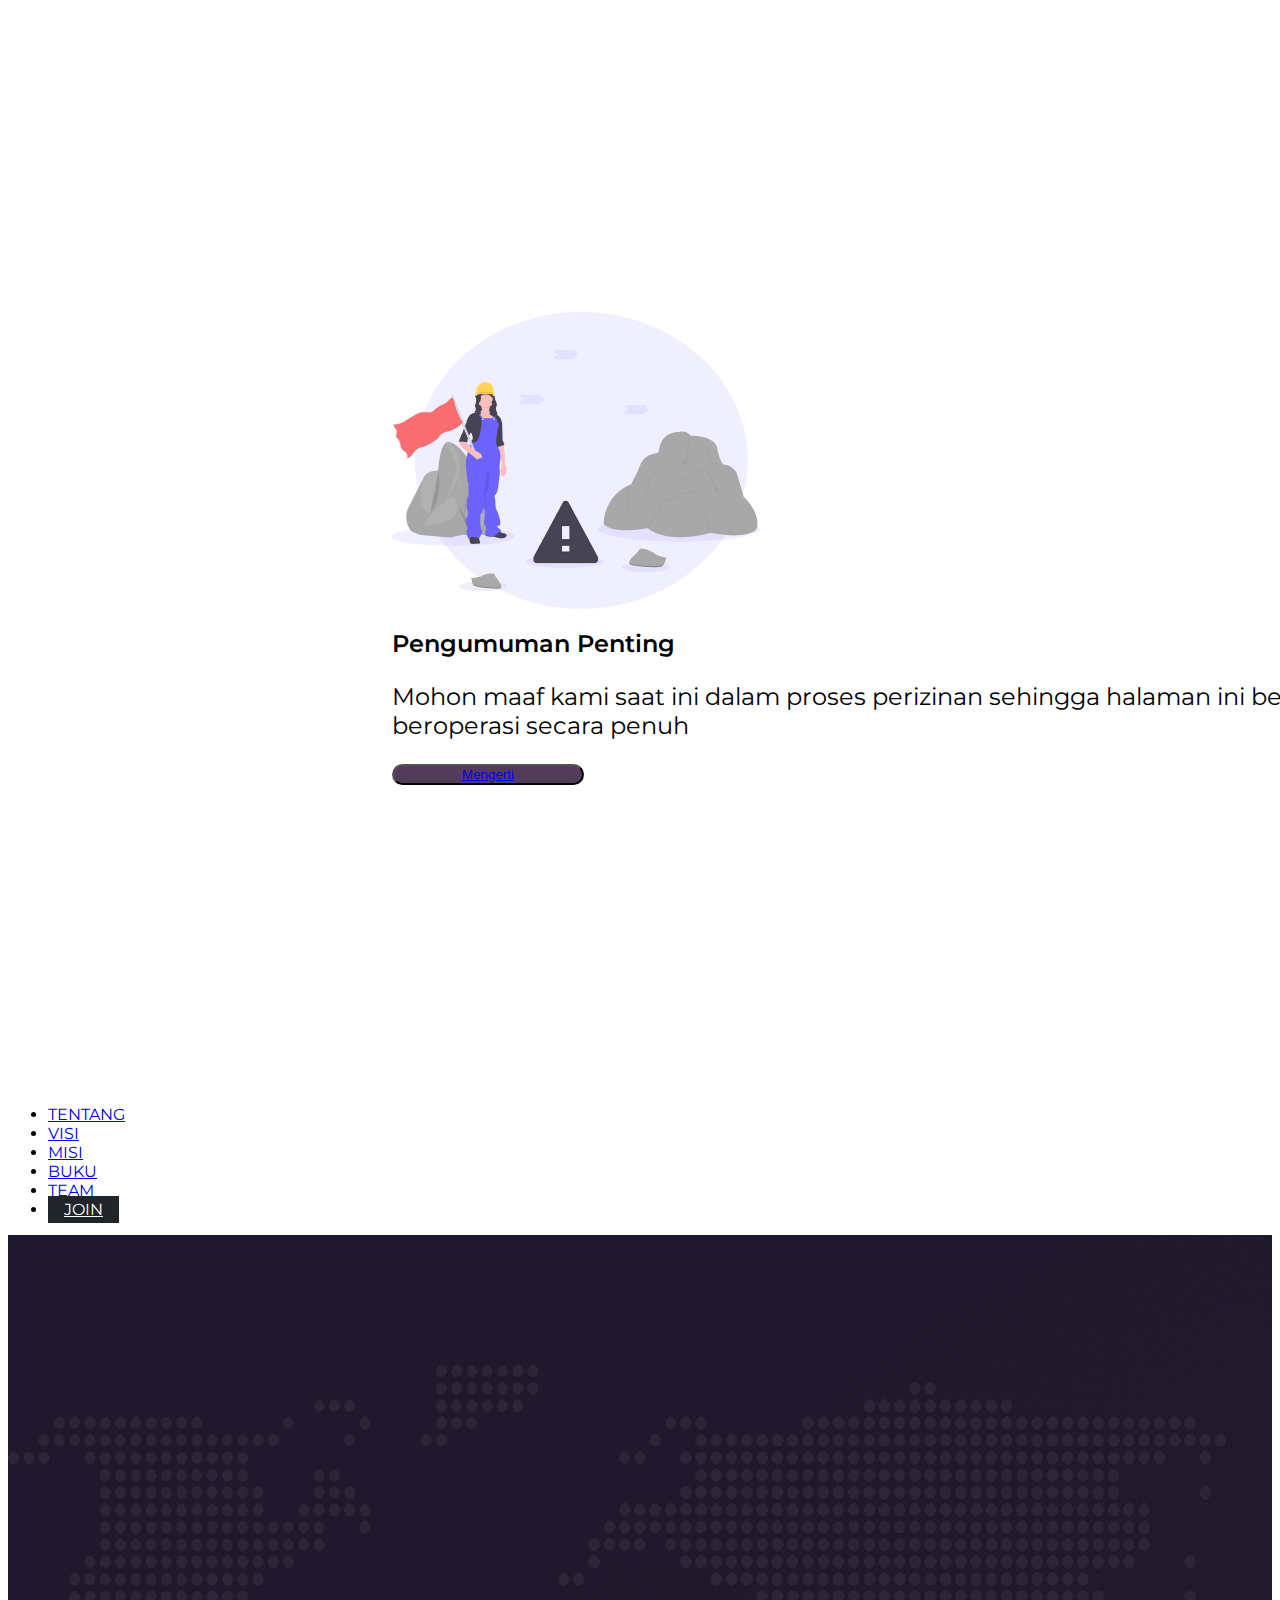
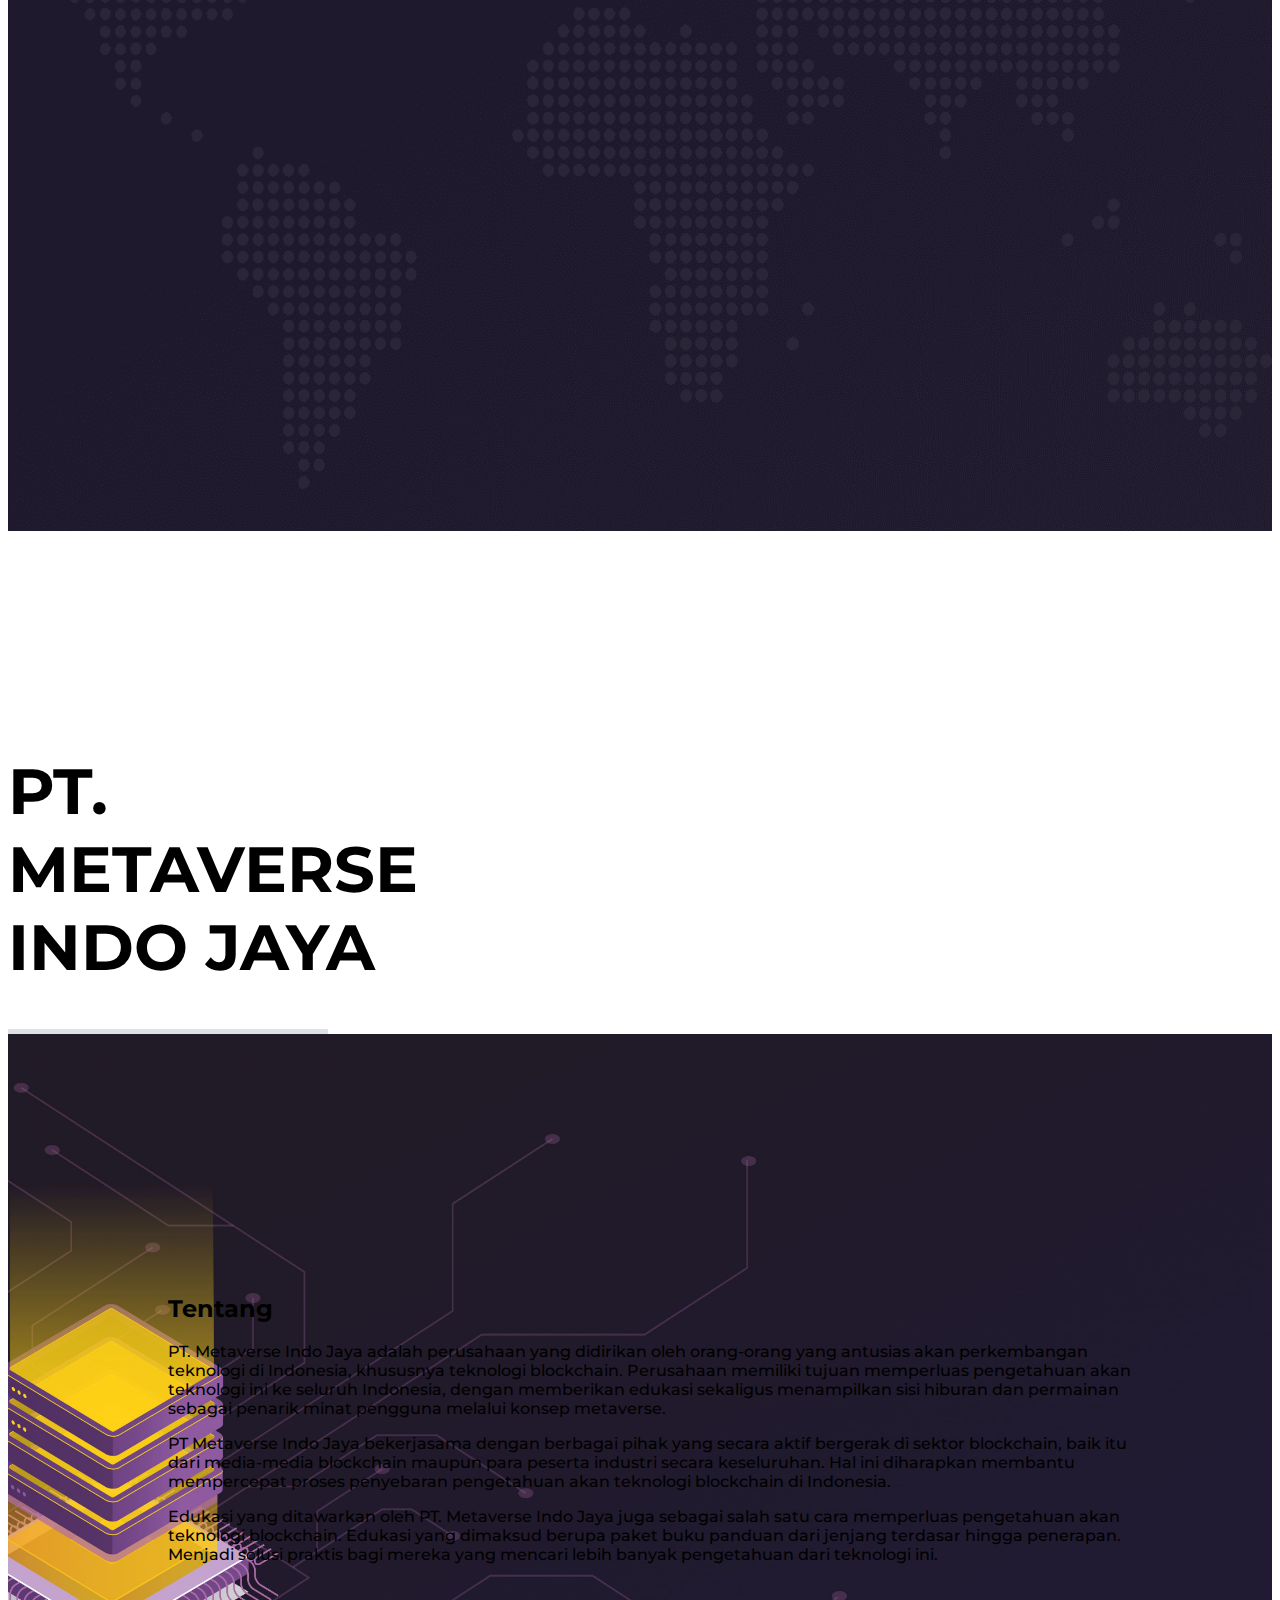
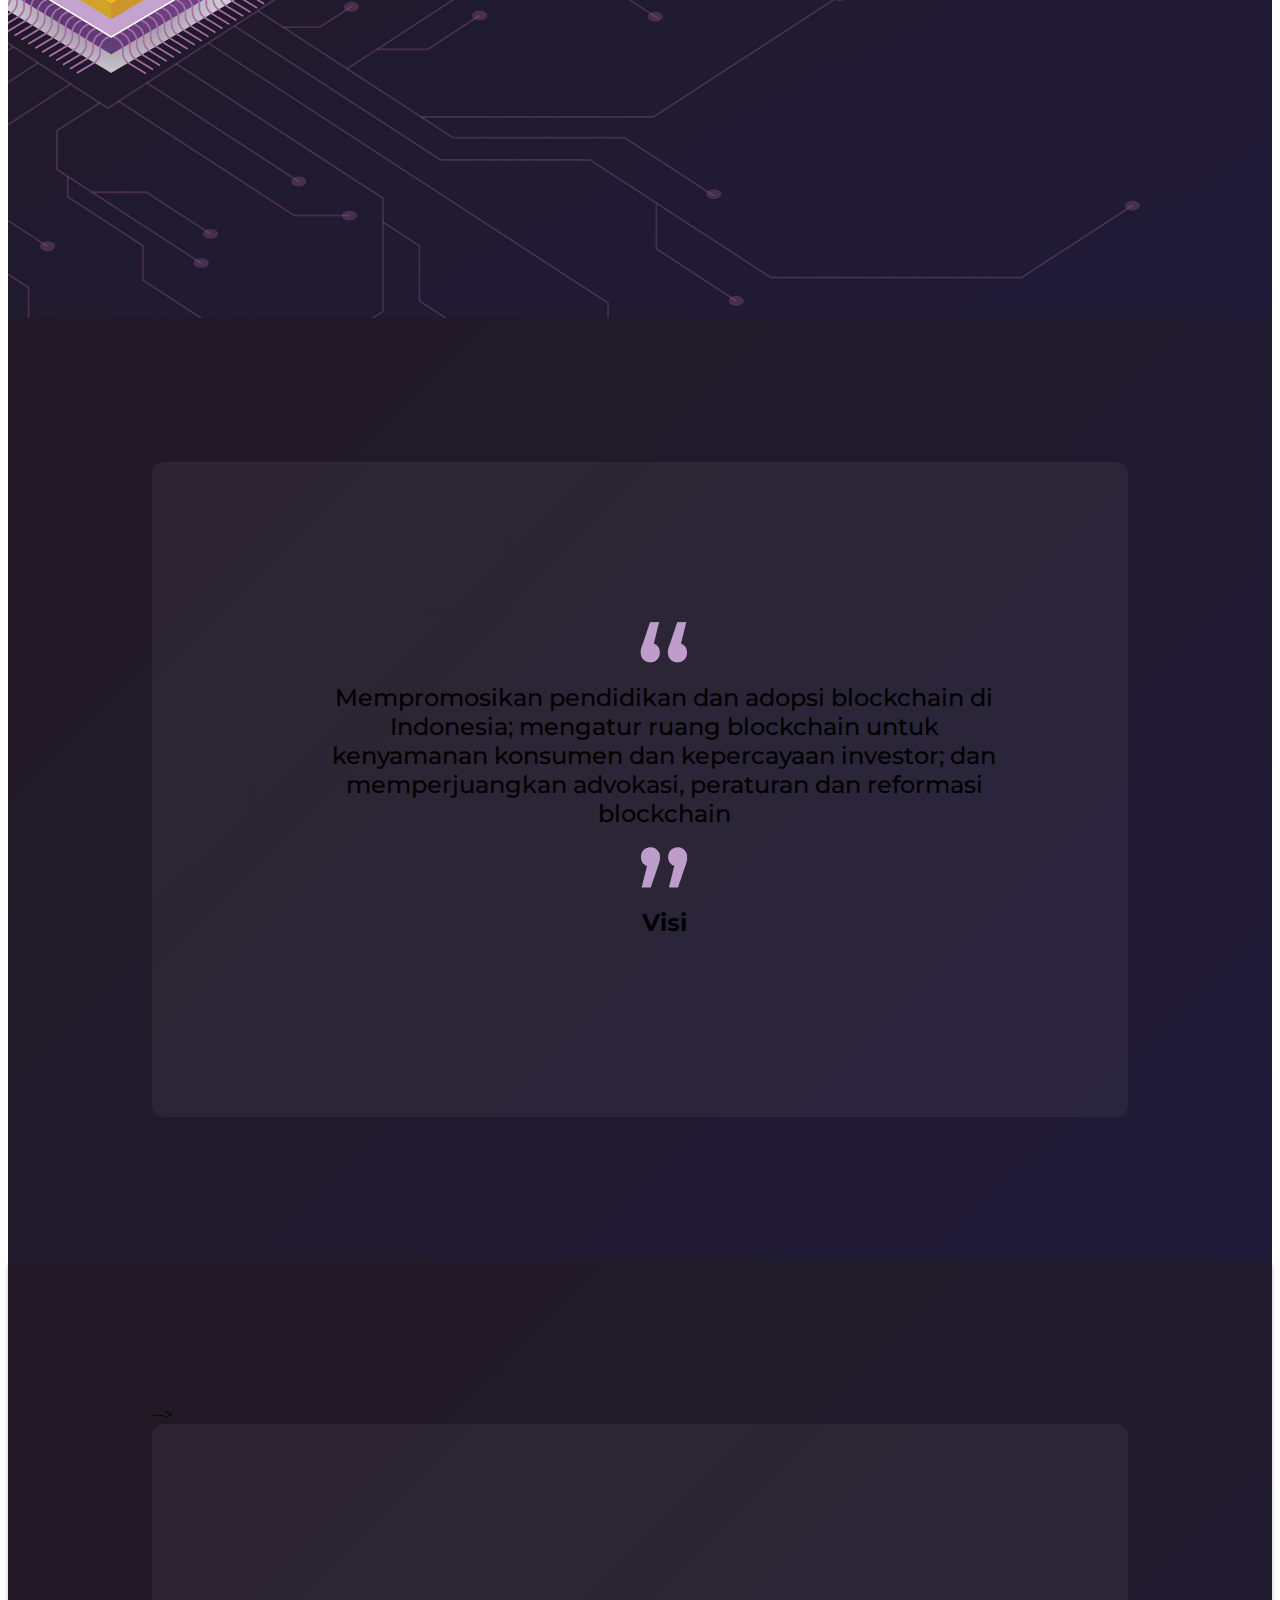
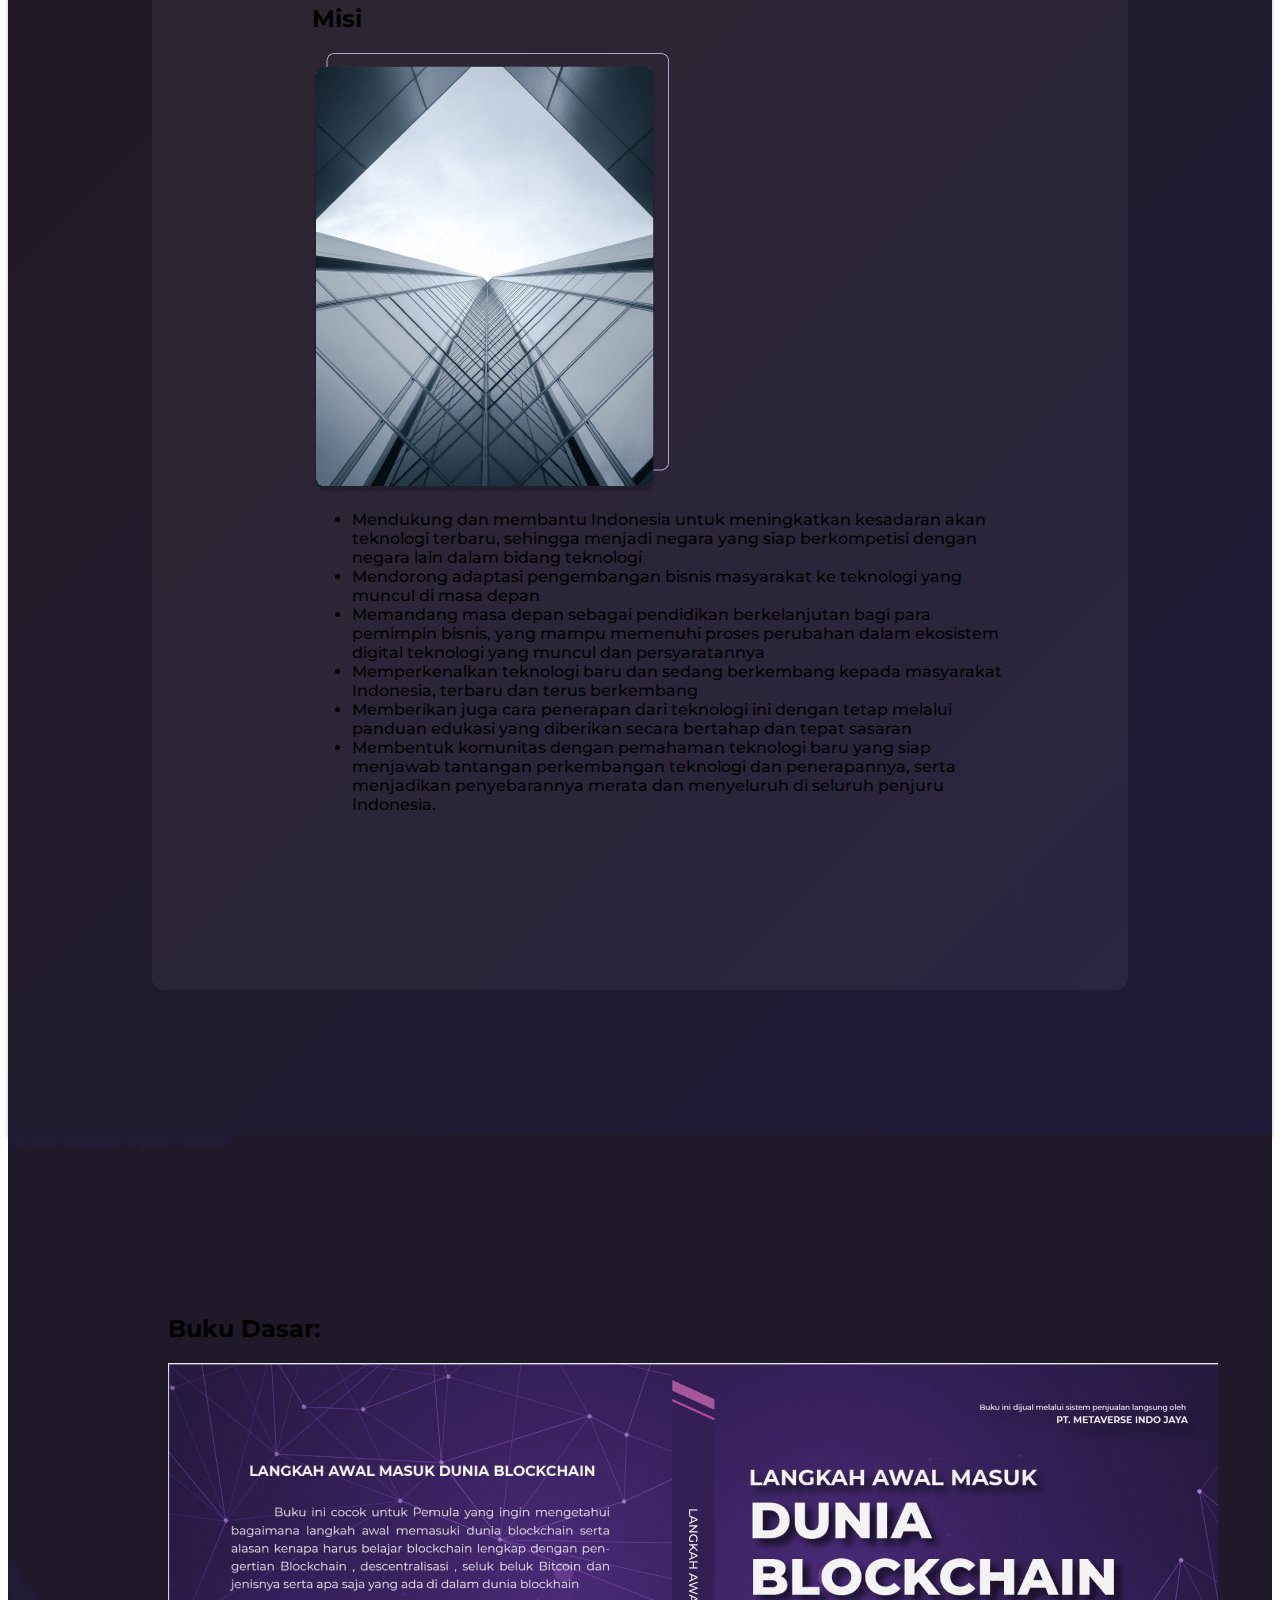
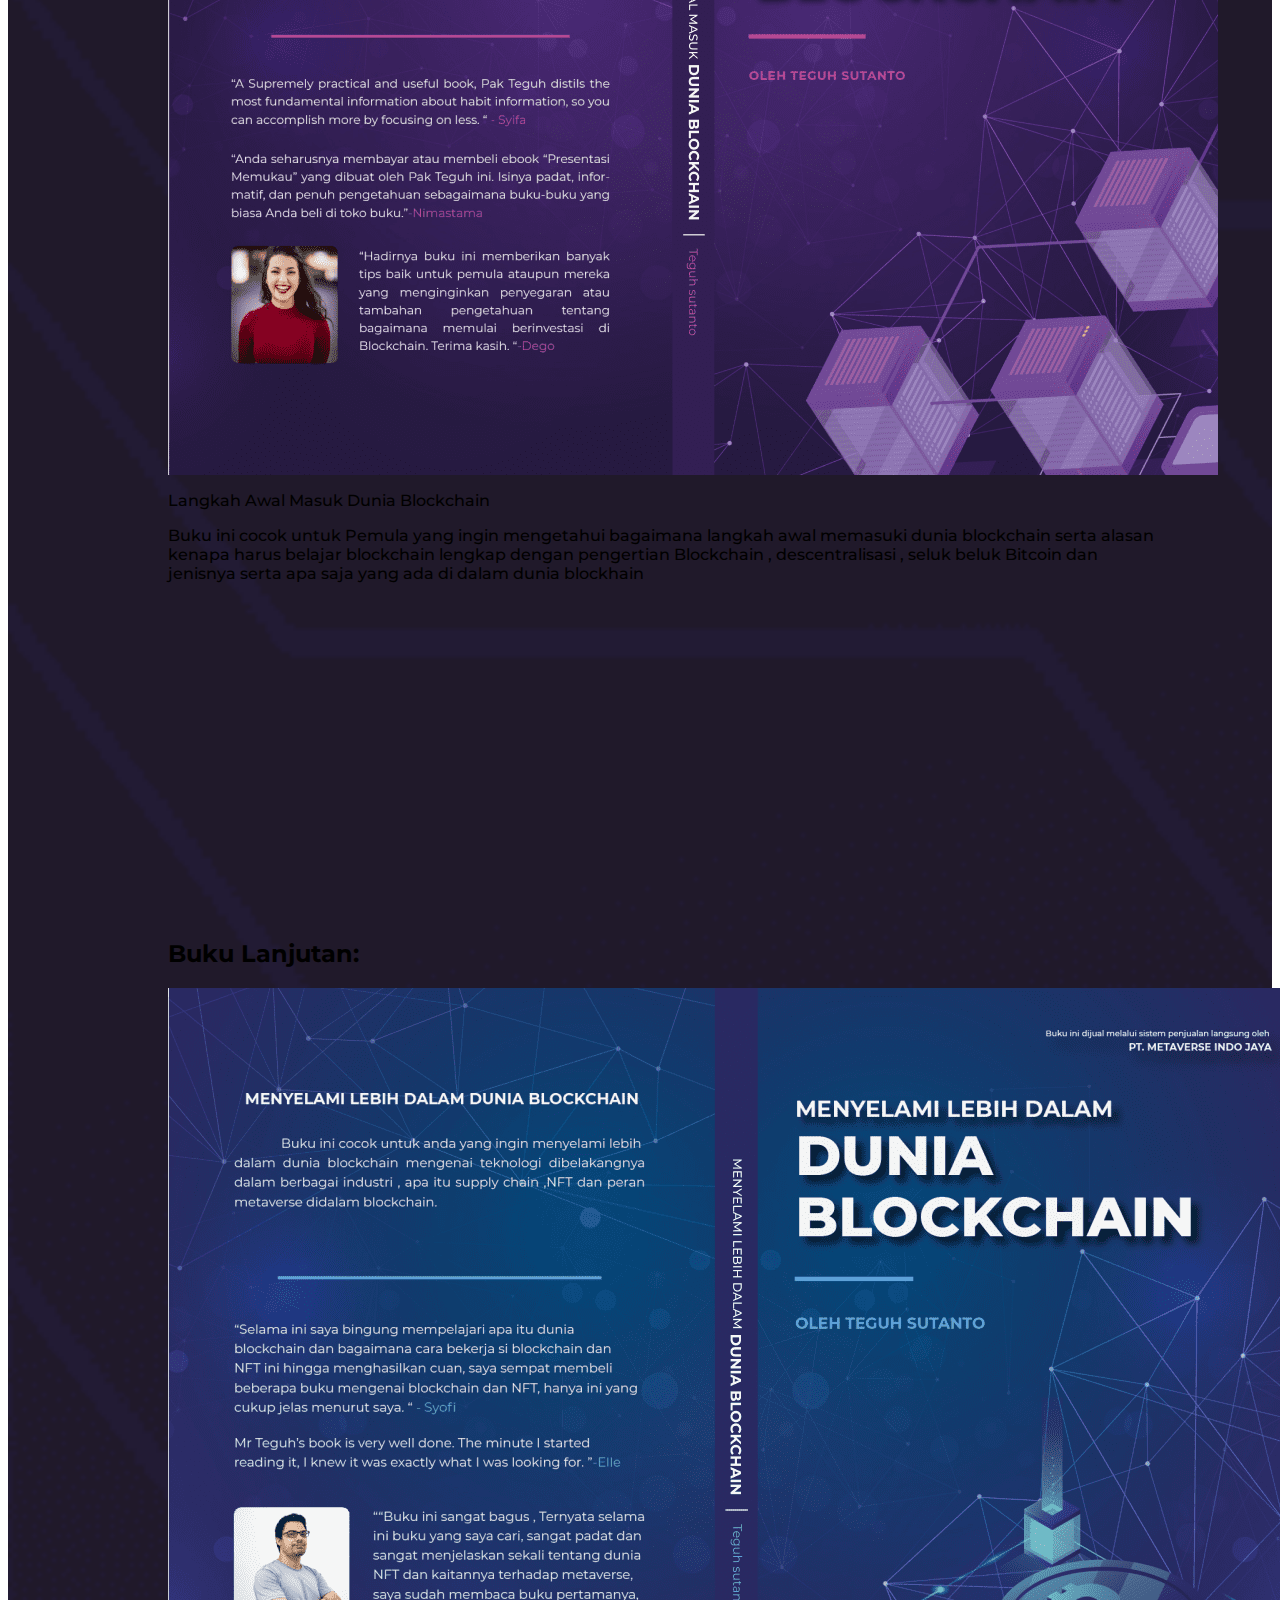
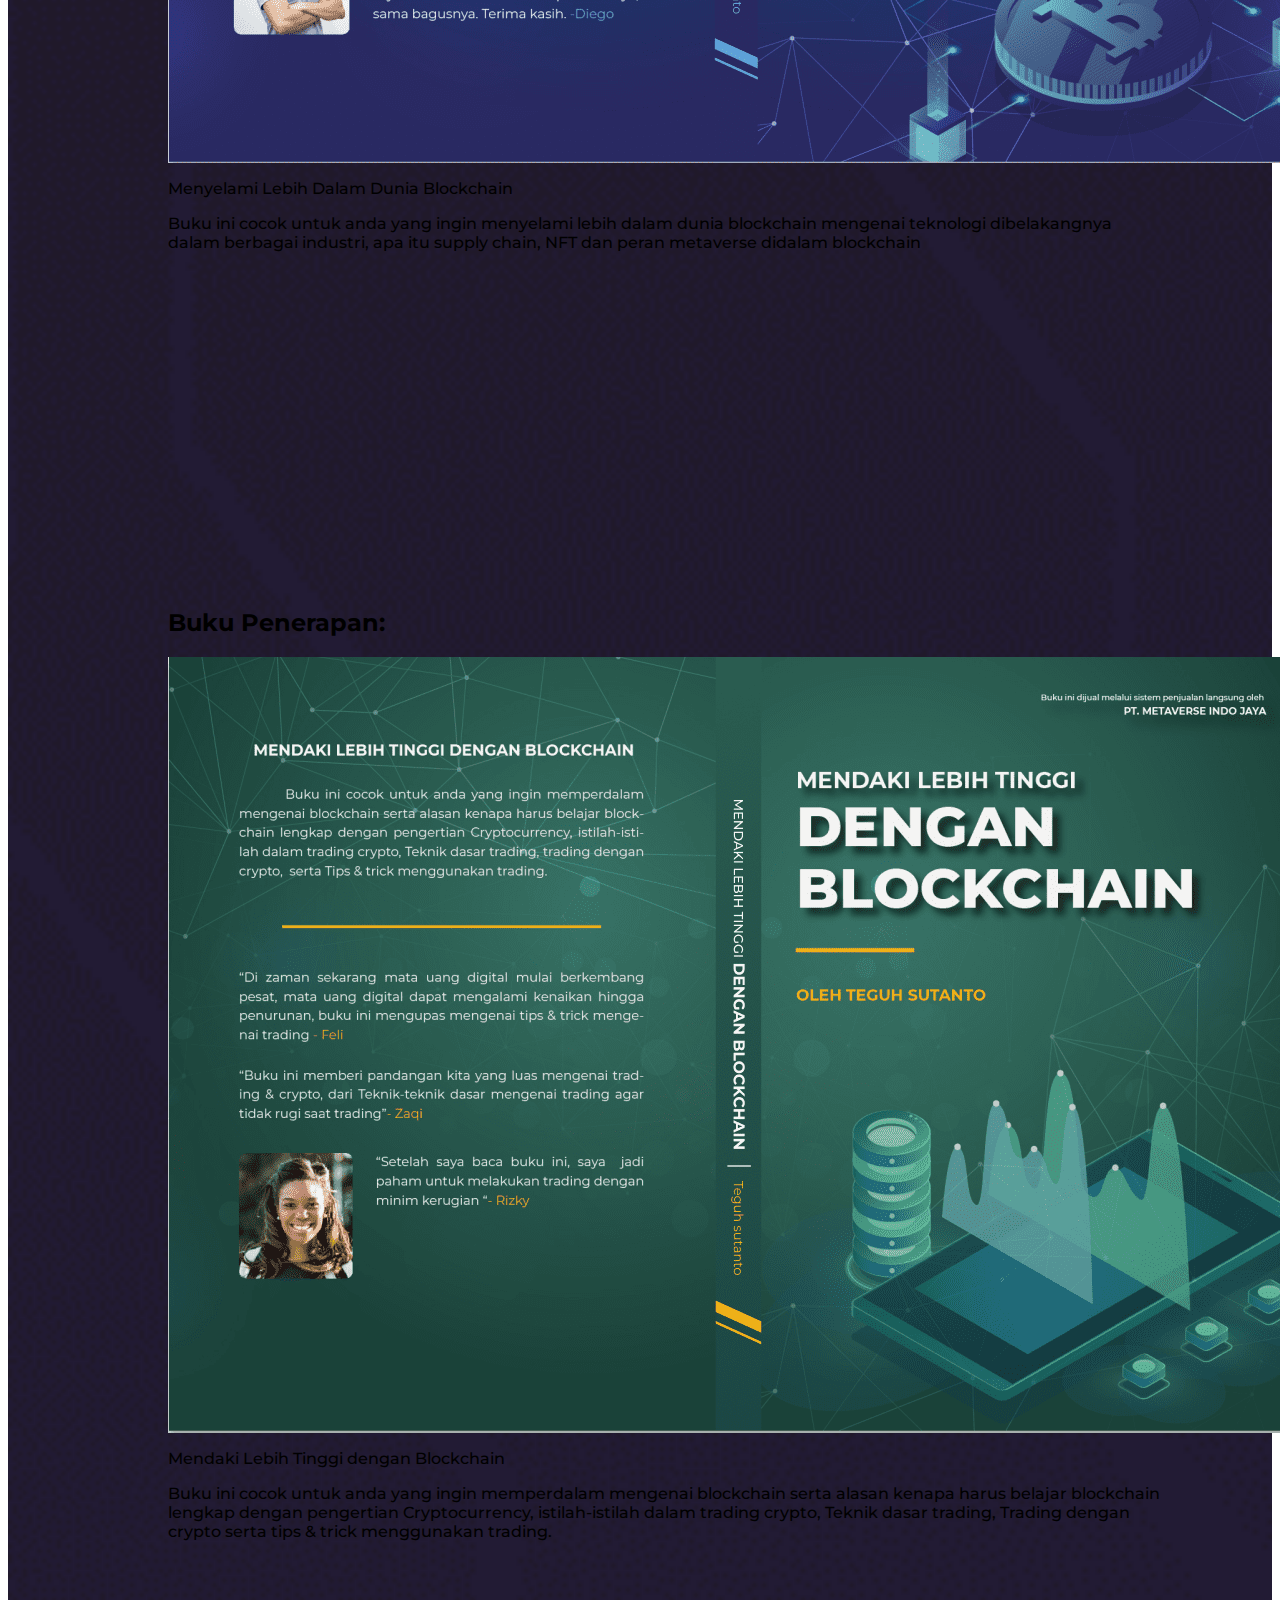
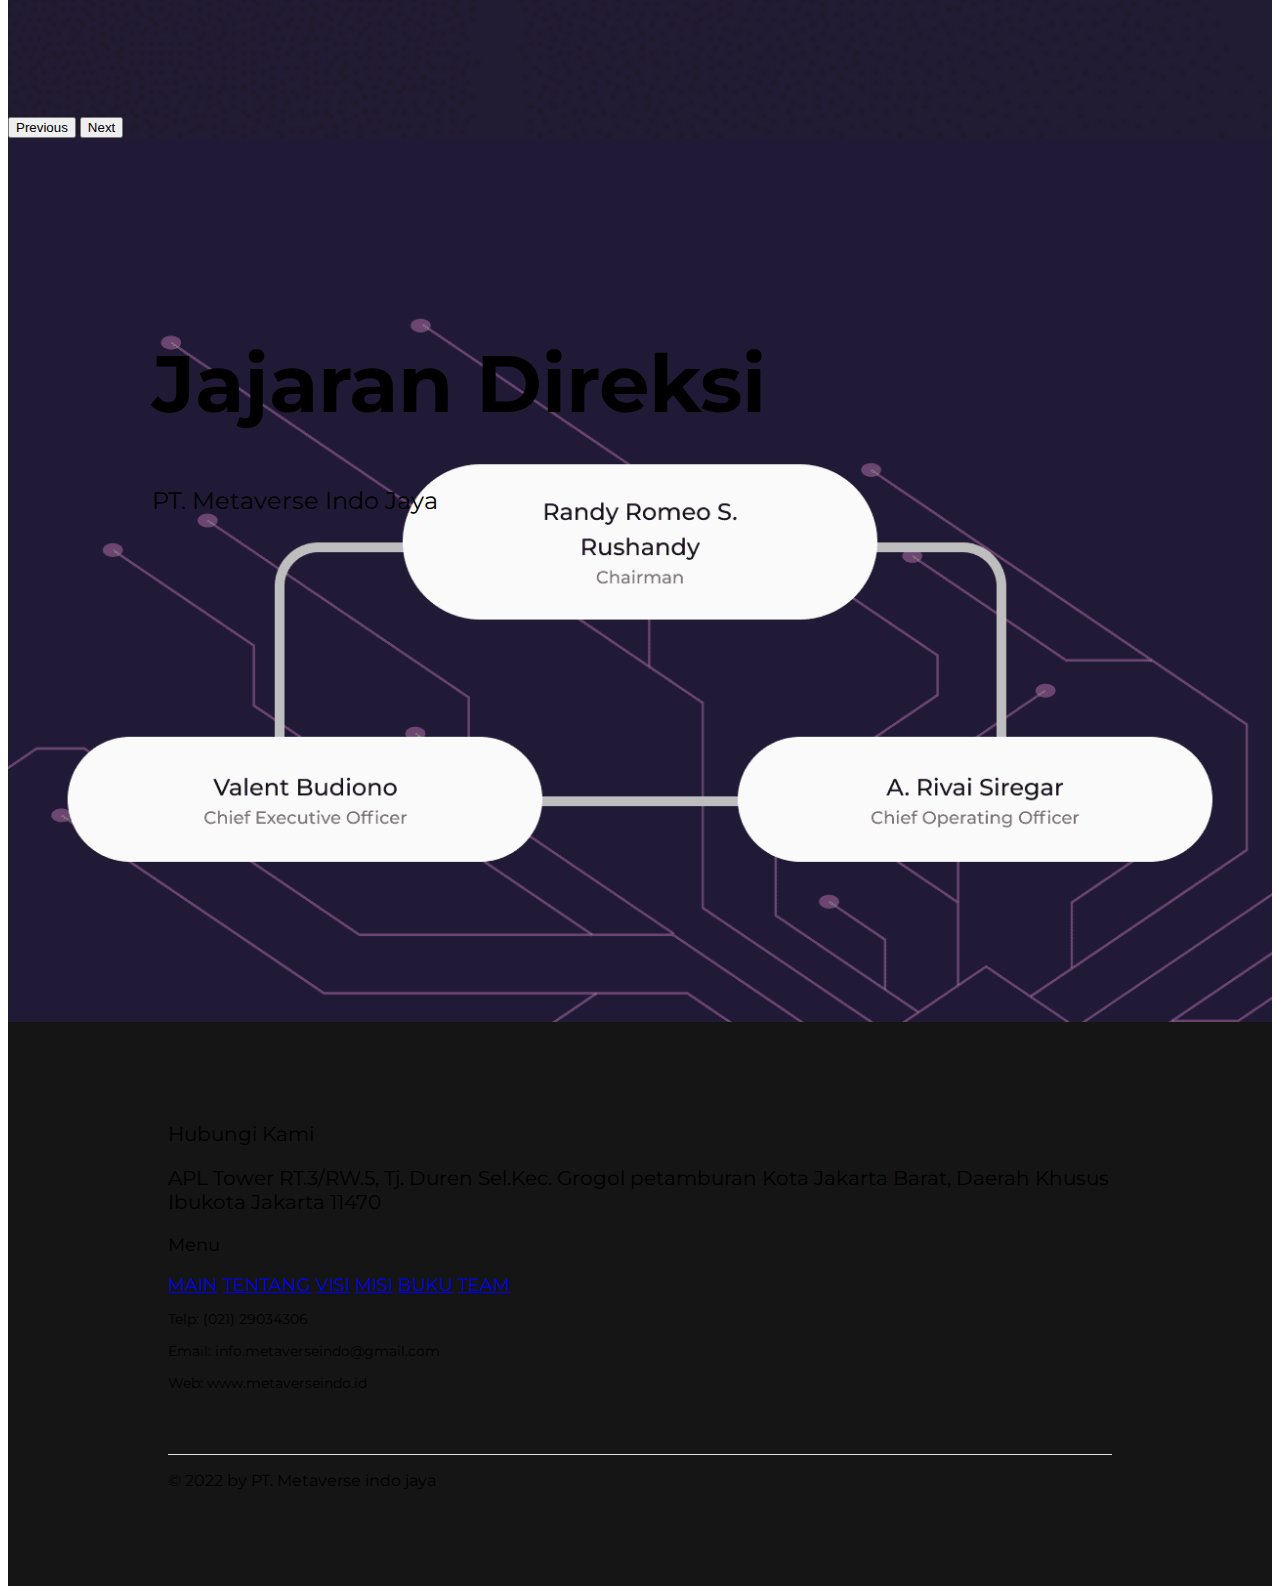
<file: index.html>
<html lang="en">
  <head>
    <meta charset="UTF-8" />
    <meta http-equiv="X-UA-Compatible" content="IE=edge" />
    <meta name="viewport" content="width=device-width, initial-scale=1.0" />
    <title>Metaverse</title>
    <link
      href="https://cdn.jsdelivr.net/npm/bootstrap@5.1.3/dist/css/bootstrap.min.css"
      rel="stylesheet"
      integrity="sha384-1BmE4kWBq78iYhFldvKuhfTAU6auU8tT94WrHftjDbrCEXSU1oBoqyl2QvZ6jIW3"
      crossorigin="anonymous"
    />
    <link href="./style.css" rel="stylesheet" />
    <link rel="preconnect" href="https://fonts.googleapis.com" />
    <link rel="preconnect" href="https://fonts.gstatic.com" crossorigin />
    <link
      href="https://fonts.googleapis.com/css2?family=Montserrat:wght@400;500;600;700&display=swap"
      rel="stylesheet"
    />
  </head>

  <body>
    <!-- pop up -->
    <div
      class="popup fixed-top vh-100"
      style="padding: 9rem 9rem 9rem 9rem; z-index: 100; background-color: #fff"
      id="popup"
    >
      <div
        style="
          padding-left: 15rem;
          padding-right: 5rem;
          padding-top: 10rem;
          padding-bottom: 10rem;
          background-color: rgba(250, 250, 250, 0.05);
          border-radius: 0.75rem;
        "
      >
        <div class="row d-flex align-items-center">
          <img
            src="./img/popup.png"
            alt="popup"
            class="rounded col-4 d-block"
          />
          <div class="d-flex flex-column ms-4 col-6">
            <h2 class="fw-semibold">Pengumuman Penting</h2>
            <p class="font-24">
              Mohon maaf kami saat ini dalam proses perizinan sehingga halaman
              ini belum beroperasi secara penuh
            </p>
            <div class="d-flex justify-content-center">
              <button
                class="align-items-center"
                style="
                  border-radius: 0.75rem;
                  background-color: #543b5c;
                  width: 12rem;
                "
                onclick="document.getElementById('popup').style.display = 'none'"
              >
                <a
                  href="#Main"
                  class="nav-link text-white text-header"
                  area-current="page"
                  >Mengerti</a
                >
              </button>
            </div>
          </div>
        </div>
      </div>
    </div>

    <!-- header -->
    <div class="bg-dark sticky-top">
      <div class="container">
        <header class="d-flex flex-row-reverse py-3">
          <ul class="nav nav-pills align-items-center">
            <li class="nav-item">
              <a
                href="#Tentang"
                class="nav-link text-white text-header"
                aria-current="page"
                >TENTANG</a
              >
            </li>
            <li class="nav-item">
              <a href="#Visi" class="nav-link text-white text-header">VISI</a>
            </li>
            <li class="nav-item">
              <a href="#Misi" class="nav-link text-white text-header">MISI</a>
            </li>
            <li class="nav-item">
              <a href="#Buku" class="nav-link text-white text-header">BUKU</a>
            </li>
            <li class="nav-item">
              <a href="#Team" class="nav-link text-white text-header">TEAM</a>
            </li>
            <li class="ms-5 nav-item">
              <a class="btn btn-join" href="#Join" role="button">JOIN</a>
            </li>
          </ul>
        </header>
      </div>
    </div>

    <!-- hero-background  -->
    <div class="position-relative" id="Main">
      <div class="hero-image"></div>
      <div class="position-absolute top-50 start-50 translate-middle min-hero">
        <div class="d-flex flex-column justify-content-center">
          <img
            src="./img/eos-icons_blockchain.png"
            alt="eos-icons_blockchain"
            class="w-25 mx-auto mb-4"
          />
          <h1 class="title-font text-center text-white mb-5 fw-bold">
            PT. METAVERSE INDO JAYA
          </h1>
          <div class="mx-auto border-hero"></div>
        </div>
      </div>
    </div>

    <!-- Tentang -->
    <div class="section-tentang" id="Tentang">
      <div
        class="container"
        style="
          padding-left: 10rem;
          padding-right: 7rem;
          padding-top: 15rem;
          padding-bottom: 15rem;
        "
      >
        <div class="row">
          <div class="col-4"></div>
          <div class="col">
            <h2 class="h1 text-white fw-bold mb-5">Tentang</h2>
            <p class="text-white fw-medium mb-4">
              PT. Metaverse Indo Jaya adalah perusahaan yang didirikan oleh
              orang-orang yang antusias akan perkembangan teknologi di
              Indonesia, khususnya teknologi blockchain. Perusahaan memiliki
              tujuan memperluas pengetahuan akan teknologi ini ke seluruh
              Indonesia, dengan memberikan edukasi sekaligus menampilkan sisi
              hiburan dan permainan sebagai penarik minat pengguna melalui
              konsep metaverse.
            </p>
            <p class="text-white fw-medium mb-4">
              PT Metaverse Indo Jaya bekerjasama dengan berbagai pihak yang
              secara aktif bergerak di sektor blockchain, baik itu dari
              media-media blockchain maupun para peserta industri secara
              keseluruhan. Hal ini diharapkan membantu mempercepat proses
              penyebaran pengetahuan akan teknologi blockchain di Indonesia.
            </p>
            <p class="text-white fw-medium">
              Edukasi yang ditawarkan oleh PT. Metaverse Indo Jaya juga sebagai
              salah satu cara memperluas pengetahuan akan teknologi blockchain.
              Edukasi yang dimaksud berupa paket buku panduan dari jenjang
              terdasar hingga penerapan. Menjadi solusi praktis bagi mereka yang
              mencari lebih banyak pengetahuan dari teknologi ini.
            </p>
          </div>
        </div>
      </div>
    </div>

    <!-- visi -->
    <div class="section-visi" style="padding: 9rem 9rem 9rem 9rem" id="Visi">
      <div
        class=""
        style="
          padding-left: 10rem;
          padding-right: 7rem;
          padding-top: 10rem;
          padding-bottom: 10rem;
          text-align: center;
          background-color: rgba(250, 250, 250, 0.05);
          border-radius: 0.75rem;
        "
      >
        <div>
          <img src="./img/open-quote.png" alt="open-quote" class="mb-3" />
          <h2 class="text-center text-white fw-medium my-5">
            Mempromosikan pendidikan dan adopsi blockchain di Indonesia;
            mengatur ruang blockchain untuk kenyamanan konsumen dan kepercayaan
            investor; dan memperjuangkan advokasi, peraturan dan reformasi
            blockchain
          </h2>
          <img src="./img/close-quote.png" alt="close-quote" class="mt-3" />

          <h2 class="h1 text-end text-white fw-bold">Visi</h2>
        </div>
      </div>
    </div>

    <!-- misi -->
    <div class="section-misi" style="padding: 9rem 9rem 9rem 9rem" id="Misi">
      -->
      <div
        style="
          padding-left: 10rem;
          padding-right: 7rem;
          padding-top: 10rem;
          padding-bottom: 10rem;
          text-align: left;
          background-color: rgba(250, 250, 250, 0.05);
          border-radius: 0.75rem;
        "
      >
        <h2 class="text-white pb-3">Misi</h2>
        <div class="row d-flex align-items-center">
          <img
            src="./img/picture-misi.png"
            alt="picture-misi"
            class="rounded col-3 d-block"
          />
          <div class="col-9">
            <ul class="text-right text-white fw-medium my-3">
              <li>
                Mendukung dan membantu Indonesia untuk meningkatkan kesadaran
                akan teknologi terbaru, sehingga menjadi negara yang siap
                berkompetisi dengan negara lain dalam bidang teknologi
              </li>
              <li>
                Mendorong adaptasi pengembangan bisnis masyarakat ke teknologi
                yang muncul di masa depan
              </li>
              <li>
                Memandang masa depan sebagai pendidikan berkelanjutan bagi para
                pemimpin bisnis, yang mampu memenuhi proses perubahan dalam
                ekosistem digital teknologi yang muncul dan persyaratannya
              </li>
              <li>
                Memperkenalkan teknologi baru dan sedang berkembang kepada
                masyarakat Indonesia, terbaru dan terus berkembang
              </li>
              <li>
                Memberikan juga cara penerapan dari teknologi ini dengan tetap
                melalui panduan edukasi yang diberikan secara bertahap dan tepat
                sasaran
              </li>
              <li>
                Membentuk komunitas dengan pemahaman teknologi baru yang siap
                menjawab tantangan perkembangan teknologi dan penerapannya,
                serta menjadikan penyebarannya merata dan menyeluruh di seluruh
                penjuru Indonesia.
              </li>
            </ul>
          </div>
        </div>
      </div>
    </div>

    <!-- buku -->
    <div class="hero-image3" id="Buku">
      <!-- buku 1 -->
      <div
        id="carouselExampleControls"
        class="carousel slide"
        data-bs-ride="carousel"
      >
        <div class="carousel-inner">
          <div
            class="carousel-item active"
            style="
              padding-left: 10rem;
              padding-right: 7rem;
              padding-top: 10rem;
              padding-bottom: 10rem;
              text-align: left;
              border-radius: 0.75rem;
            "
          >
            <h2 class="text-white pb-3 mx-4 my-3">Buku Dasar:</h2>
            <div class="row d-flex align-items-center">
              <img
                src="./img/buku1.png"
                class="d-block w-50 col-3 mx-4 my-3"
                alt="Buku Dasar"
              />
              <div class="col-5">
                <p class="text-justify text-white fw-medium my-3">
                  Langkah Awal Masuk Dunia Blockchain
                </p>
                <p class="text-white text-justify fw-medium my-3">
                  Buku ini cocok untuk Pemula yang ingin mengetahui bagaimana
                  langkah awal memasuki dunia blockchain serta alasan kenapa
                  harus belajar blockchain lengkap dengan pengertian Blockchain
                  , descentralisasi , seluk beluk Bitcoin dan jenisnya serta apa
                  saja yang ada di dalam dunia blockhain
                </p>
              </div>
            </div>
          </div>

          <!-- buku 2 -->
          <div
            class="carousel-item"
            style="
              padding-left: 10rem;
              padding-right: 7rem;
              padding-top: 10rem;
              padding-bottom: 10rem;
              text-align: left;
              border-radius: 0.75rem;
            "
          >
            <h2 class="text-white pb-3 mx-4 my-3">Buku Lanjutan:</h2>
            <div class="row d-flex align-items-center">
              <img
                src="./img/buku2.png"
                class="d-block w-50 col-3 mx-4 my-3"
                alt="Buku Lanjutan"
              />
              <div class="col-5">
                <p class="text-justify text-white fw-medium my-3">
                  Menyelami Lebih Dalam Dunia Blockchain
                </p>
                <p class="text-white text-justify fw-medium my-3">
                  Buku ini cocok untuk anda yang ingin menyelami lebih dalam
                  dunia blockchain mengenai teknologi dibelakangnya dalam
                  berbagai industri, apa itu supply chain, NFT dan peran
                  metaverse didalam blockchain
                </p>
              </div>
            </div>
          </div>

          <!-- buku 3 -->
          <div class="carousel-item">
            <div
              class="carousel-item active"
              style="
                padding-left: 10rem;
                padding-right: 7rem;
                padding-top: 10rem;
                padding-bottom: 10rem;
                text-align: left;
                border-radius: 0.75rem;
              "
            >
              <h2 class="text-white pb-3 mx-4 my-3">Buku Penerapan:</h2>
              <div class="row d-flex align-items-center">
                <img
                  src="./img/buku3.png"
                  class="d-block w-50 col-3 mx-4 my-3"
                  alt="Buku Penerapan"
                />
                <div class="col-5">
                  <p class="text-justify text-white fw-medium my-3">
                    Mendaki Lebih Tinggi dengan Blockchain
                  </p>
                  <p class="text-white text-justify fw-medium my-3">
                    Buku ini cocok untuk anda yang ingin memperdalam mengenai
                    blockchain serta alasan kenapa harus belajar blockchain
                    lengkap dengan pengertian Cryptocurrency, istilah-istilah
                    dalam trading crypto, Teknik dasar trading, Trading dengan
                    crypto serta tips & trick menggunakan trading.
                  </p>
                </div>
              </div>
            </div>
          </div>
        </div>
        <button
          class="carousel-control-prev"
          type="button"
          data-bs-target="#carouselExampleControls"
          data-bs-slide="prev"
        >
          <span class="carousel-control-prev-icon" aria-hidden="true"></span>
          <span class="visually-hidden">Previous</span>
        </button>
        <button
          class="carousel-control-next"
          type="button"
          data-bs-target="#carouselExampleControls"
          data-bs-slide="next"
        >
          <span class="carousel-control-next-icon" aria-hidden="true"></span>
          <span class="visually-hidden">Next</span>
        </button>
      </div>
    </div>

    <!-- Jajaran Direksi -->
    <div class="jajaran-direksi" id="Team">
      <div style="padding: 9rem 9rem 9rem 9rem">
        <div class="text-jajaran">
          <h1 class="text-white">Jajaran Direksi</h1>
        </div>
        <div class="text-pt">
          <p class="text-white">PT. Metaverse Indo Jaya</p>
        </div>
      </div>
    </div>

    <script
      src="https://cdn.jsdelivr.net/npm/bootstrap@5.1.3/dist/js/bootstrap.bundle.min.js"
      integrity="sha384-ka7Sk0Gln4gmtz2MlQnikT1wXgYsOg+OMhuP+IlRH9sENBO0LRn5q+8nbTov4+1p"
      crossorigin="anonymous"
    ></script>
  </body>

  <!-- footer -->
  <footer class="footer">
    <div class="footer-padding">
      <div class="row">
        <div class="col-3 font-20">
          <p class="text-white">Hubungi Kami</p>
          <p class="text-white">
            APL Tower RT.3/RW.5, Tj. Duren Sel.Kec. Grogol petamburan Kota
            Jakarta Barat, Daerah Khusus Ibukota Jakarta 11470
          </p>
        </div>
        <div class="col-5 d-flex flex-column text-center font-18">
          <p class="text-white">Menu</p>
          <a href="#Main" class="text-white text-decoration-none">MAIN</a>
          <a href="#Tentang" class="text-white text-decoration-none">TENTANG</a>
          <a href="#Visi" class="text-white text-decoration-none">VISI</a>
          <a href="#Misi" class="text-white text-decoration-none">MISI</a>
          <a href="#Buku" class="text-white text-decoration-none">BUKU</a>
          <a href="#Team" class="text-white text-decoration-none">TEAM</a>
        </div>
        <div class="col-4 font-14">
          <p class="text-white">Telp: (021) 29034306</p>
          <p class="text-white">Email: info.metaverseindo@gmail.com</p>
          <p class="text-white">Web: www.metaverseindo.id</p>
        </div>
      </div>
      <div class="mx-auto border-hero2"></div>
      <p class="text-white text-end pt-3">
        &copy; 2022 by PT. Metaverse indo jaya
      </p>
    </div>
  </footer>
</html>
</file>
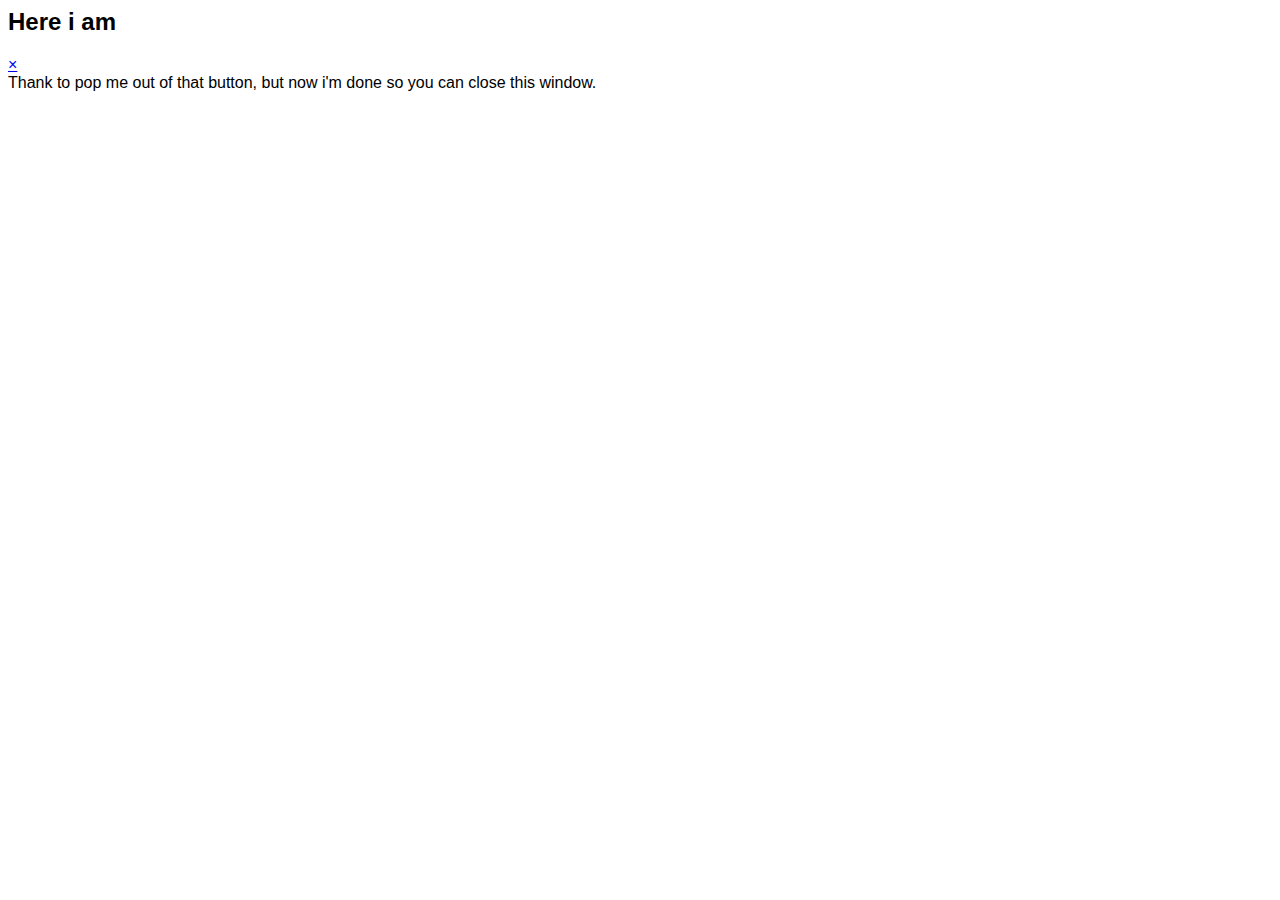
<file: popup.html>
<html lang="en">
<head>
    <meta charset="UTF-8">
    <meta http-equiv="X-UA-Compatible" content="IE=edge">
    <meta name="viewport" content="width=device-width, initial-scale=1.0">
    <title>Document</title>
    <link href="./style.css" rel="stylesheet" />

</head>
<body>
    <div id="popup1" class="overlay"></div>
    <div class="popup">
      <h2>Here i am</h2>
      <a class="close" href="#">&times;</a>
      <div class="content">
        Thank to pop me out of that button, but now i'm done so you can close this window.
      </div>
    </div>
  </div>
</body>
</html>
</file>
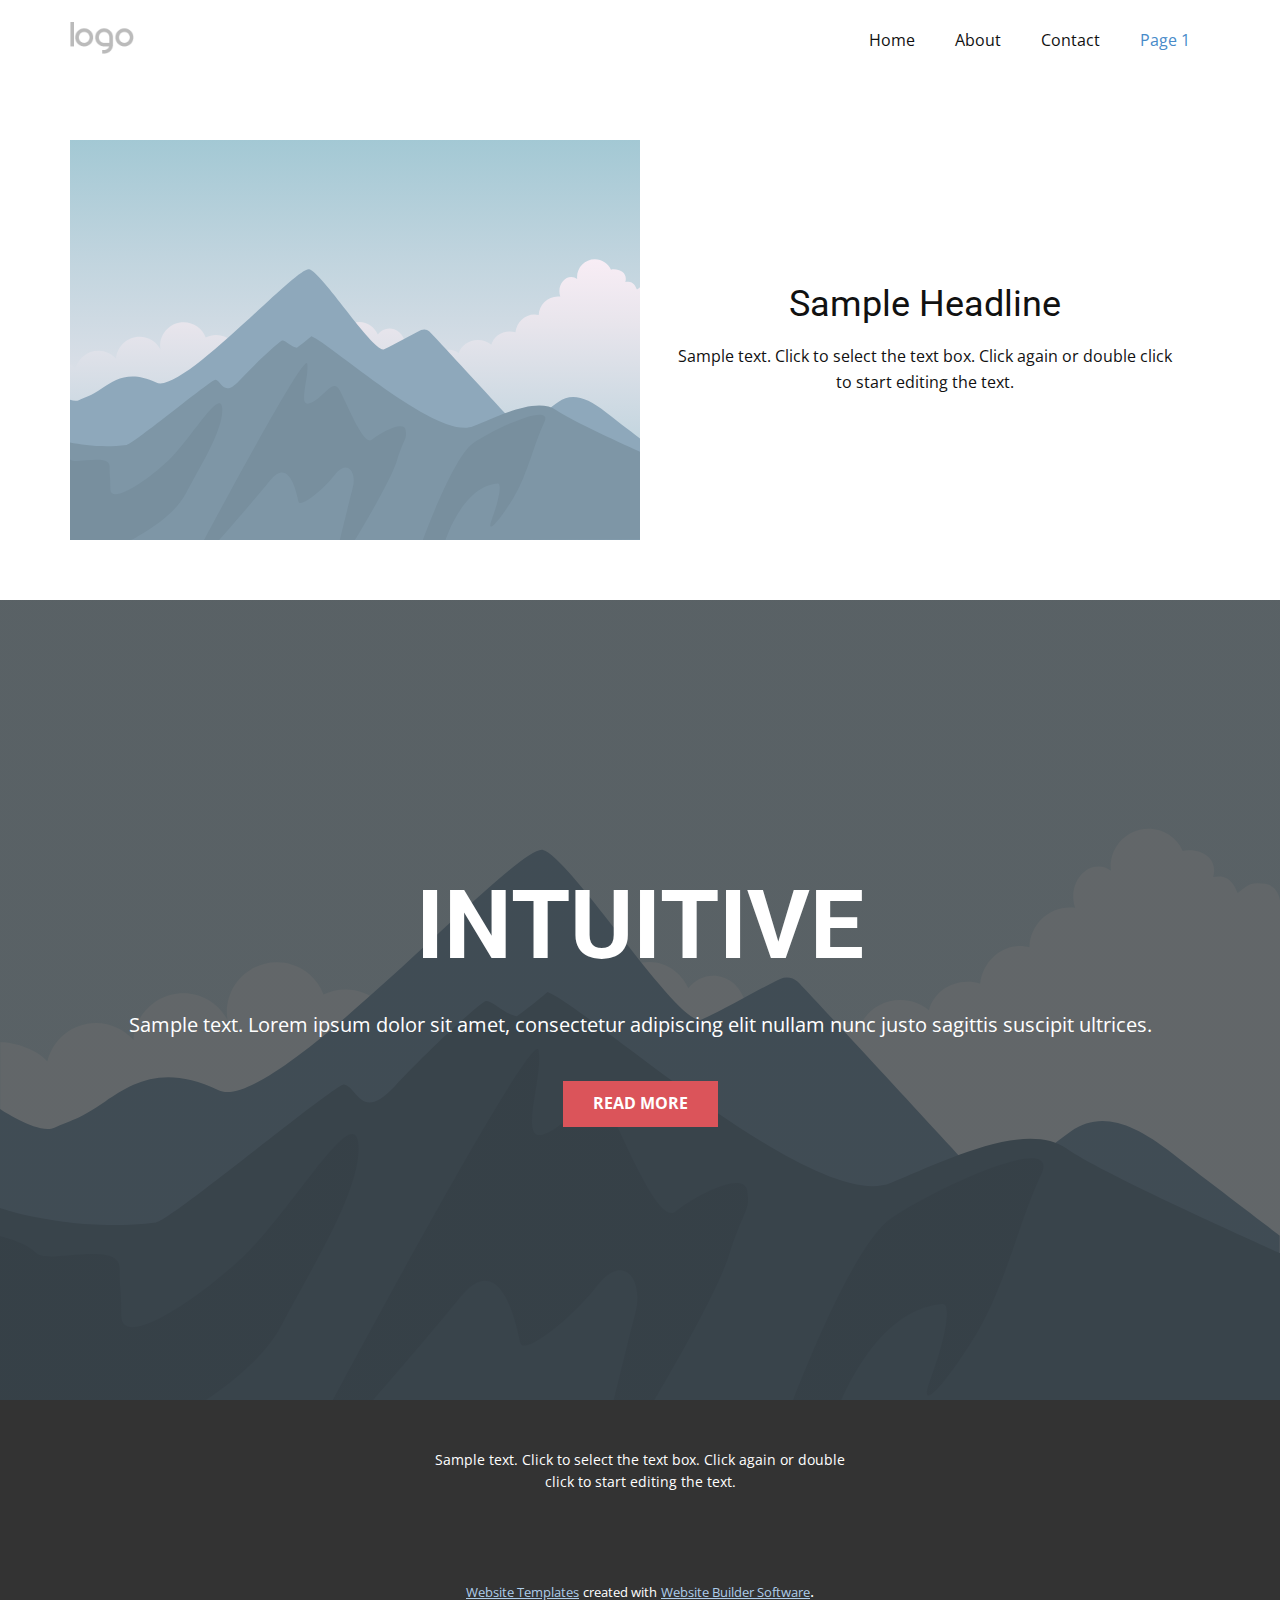
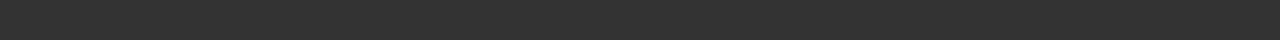
<file: pop up/Page-1.html>
<!DOCTYPE html>
<html style="font-size: 16px;">
  <head>
    <meta name="viewport" content="width=device-width, initial-scale=1.0">
    <meta charset="utf-8">
    <meta name="keywords" content="INTUITIVE">
    <meta name="description" content="">
    <meta name="page_type" content="np-template-header-footer-from-plugin">
    <title>Page 1</title>
    <link rel="stylesheet" href="nicepage.css" media="screen">
<link rel="stylesheet" href="Page-1.css" media="screen">
    <script class="u-script" type="text/javascript" src="jquery.js" defer=""></script>
    <script class="u-script" type="text/javascript" src="nicepage.js" defer=""></script>
    <meta name="generator" content="Nicepage 4.2.6, nicepage.com">
    <link id="u-theme-google-font" rel="stylesheet" href="https://fonts.googleapis.com/css?family=Roboto:100,100i,300,300i,400,400i,500,500i,700,700i,900,900i|Open+Sans:300,300i,400,400i,600,600i,700,700i,800,800i">
    
    
    
    
    <script type="application/ld+json">{
		"@context": "http://schema.org",
		"@type": "Organization",
		"name": "",
		"logo": "images/default-logo.png"
}</script>
    <meta name="theme-color" content="#478ac9">
    <meta property="og:title" content="Page 1">
    <meta property="og:type" content="website">
  </head>
  <body class="u-body"><header class="u-clearfix u-header u-header" id="sec-83dc"><div class="u-clearfix u-sheet u-valign-middle u-sheet-1">
        <a href="https://nicepage.com" class="u-image u-logo u-image-1">
          <img src="images/default-logo.png" class="u-logo-image u-logo-image-1">
        </a>
        <nav class="u-menu u-menu-dropdown u-offcanvas u-menu-1">
          <div class="menu-collapse" style="font-size: 1rem; letter-spacing: 0px;">
            <a class="u-button-style u-custom-left-right-menu-spacing u-custom-padding-bottom u-custom-top-bottom-menu-spacing u-nav-link u-text-active-palette-1-base u-text-hover-palette-2-base" href="#">
              <svg viewBox="0 0 24 24"><use xmlns:xlink="http://www.w3.org/1999/xlink" xlink:href="#menu-hamburger"></use></svg>
              <svg version="1.1" xmlns="http://www.w3.org/2000/svg" xmlns:xlink="http://www.w3.org/1999/xlink"><defs><symbol id="menu-hamburger" viewBox="0 0 16 16" style="width: 16px; height: 16px;"><rect y="1" width="16" height="2"></rect><rect y="7" width="16" height="2"></rect><rect y="13" width="16" height="2"></rect>
</symbol>
</defs></svg>
            </a>
          </div>
          <div class="u-nav-container">
            <ul class="u-nav u-unstyled u-nav-1"><li class="u-nav-item"><a class="u-button-style u-nav-link u-text-active-palette-1-base u-text-hover-palette-2-base" href="Home.html" style="padding: 10px 20px;">Home</a>
</li><li class="u-nav-item"><a class="u-button-style u-nav-link u-text-active-palette-1-base u-text-hover-palette-2-base" href="About.html" style="padding: 10px 20px;">About</a>
</li><li class="u-nav-item"><a class="u-button-style u-nav-link u-text-active-palette-1-base u-text-hover-palette-2-base" href="Contact.html" style="padding: 10px 20px;">Contact</a>
</li><li class="u-nav-item"><a class="u-button-style u-nav-link u-text-active-palette-1-base u-text-hover-palette-2-base" href="Page-1.html" style="padding: 10px 20px;">Page 1</a>
</li></ul>
          </div>
          <div class="u-nav-container-collapse">
            <div class="u-black u-container-style u-inner-container-layout u-opacity u-opacity-95 u-sidenav">
              <div class="u-inner-container-layout u-sidenav-overflow">
                <div class="u-menu-close"></div>
                <ul class="u-align-center u-nav u-popupmenu-items u-unstyled u-nav-2"><li class="u-nav-item"><a class="u-button-style u-nav-link" href="Home.html">Home</a>
</li><li class="u-nav-item"><a class="u-button-style u-nav-link" href="About.html">About</a>
</li><li class="u-nav-item"><a class="u-button-style u-nav-link" href="Contact.html">Contact</a>
</li><li class="u-nav-item"><a class="u-button-style u-nav-link" href="Page-1.html">Page 1</a>
</li></ul>
              </div>
            </div>
            <div class="u-black u-menu-overlay u-opacity u-opacity-70"></div>
          </div>
        </nav>
      </div></header>
    <section class="u-clearfix u-section-1" id="sec-0b98">
      <div class="u-clearfix u-sheet u-sheet-1">
        <div class="u-clearfix u-expanded-width u-layout-wrap u-layout-wrap-1">
          <div class="u-layout">
            <div class="u-layout-row">
              <div class="u-container-style u-image u-layout-cell u-size-30 u-image-1" data-image-width="400" data-image-height="265">
                <div class="u-container-layout u-container-layout-1"></div>
              </div>
              <div class="u-align-center u-container-style u-layout-cell u-size-30 u-layout-cell-2">
                <div class="u-container-layout u-valign-middle u-container-layout-2">
                  <h2 class="u-text u-text-default u-text-1">Sample Headline</h2>
                  <p class="u-text u-text-default u-text-2">Sample text. Click to select the text box. Click again or double click to start editing the text.</p>
                </div>
              </div>
            </div>
          </div>
        </div>
      </div>
    </section>
    <section class="u-align-center u-clearfix u-image u-shading u-section-2" src="" data-image-width="256" data-image-height="256" id="sec-0f6a">
      <div class="u-clearfix u-sheet u-valign-middle u-sheet-1">
        <h1 class="u-text u-text-default u-title u-text-1">INTUITIVE</h1>
        <p class="u-large-text u-text u-text-default u-text-variant u-text-2">Sample text. Lorem ipsum dolor sit amet, consectetur adipiscing elit nullam nunc justo sagittis suscipit ultrices.</p>
        <a href="#" class="u-btn u-button-style u-palette-2-base u-btn-1">Read More</a>
      </div>
    </section>
    
    
    
    <footer class="u-align-center u-clearfix u-footer u-grey-80 u-footer" id="sec-3558"><div class="u-clearfix u-sheet u-sheet-1">
        <p class="u-small-text u-text u-text-variant u-text-1">Sample text. Click to select the text box. Click again or double click to start editing the text.</p>
      </div></footer>
    <section class="u-backlink u-clearfix u-grey-80">
      <a class="u-link" href="https://nicepage.com/website-templates" target="_blank">
        <span>Website Templates</span>
      </a>
      <p class="u-text">
        <span>created with</span>
      </p>
      <a class="u-link" href="" target="_blank">
        <span>Website Builder Software</span>
      </a>. 
    </section>
  </body>
</html>
</file>
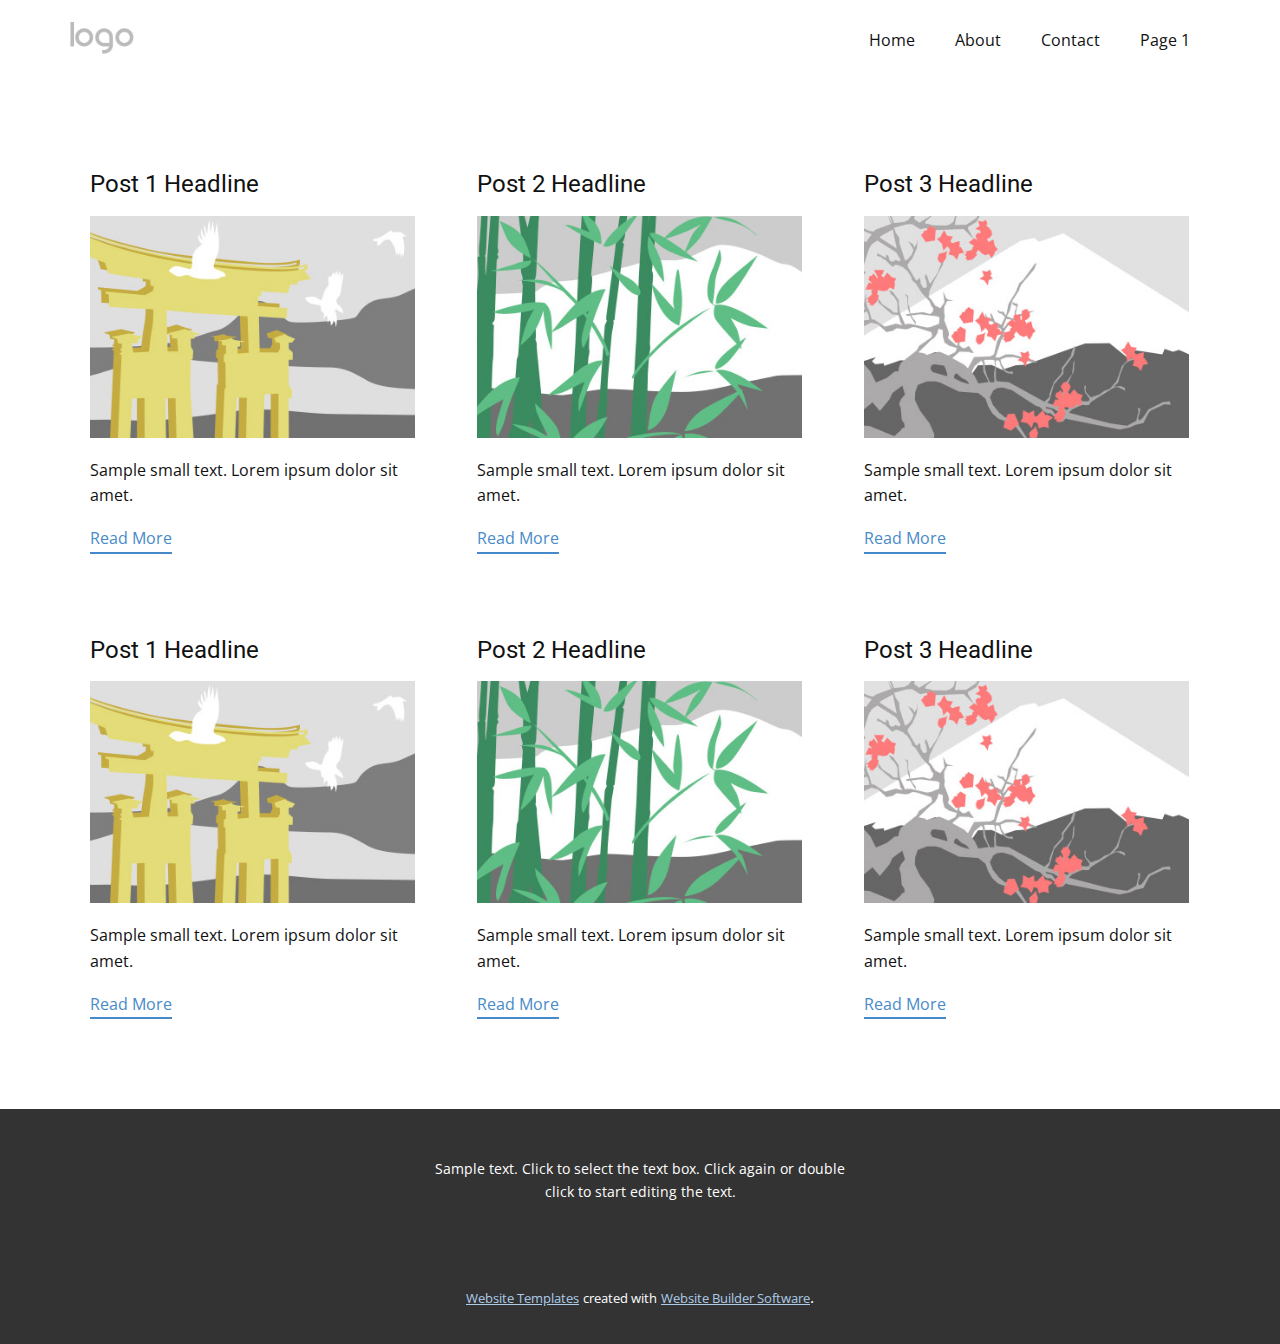
<file: pop up/blog/blog.html>
<html style="font-size: 16px;"><head>
    <meta name="viewport" content="width=device-width, initial-scale=1.0">
    <meta charset="utf-8">
    <meta name="keywords" content="">
    <meta name="description" content="">
    <meta name="page_type" content="np-template-header-footer-from-plugin">
    <title>Blog Template</title>
    <link rel="stylesheet" href="../nicepage.css" media="screen">
<link rel="stylesheet" href="../Blog-Template.css" media="screen">
    <script class="u-script" type="text/javascript" src="../jquery.js" defer=""></script>
    <script class="u-script" type="text/javascript" src="../nicepage.js" defer=""></script>
    <meta name="generator" content="Nicepage 4.2.6, nicepage.com">
    <link id="u-theme-google-font" rel="stylesheet" href="https://fonts.googleapis.com/css?family=Roboto:100,100i,300,300i,400,400i,500,500i,700,700i,900,900i|Open+Sans:300,300i,400,400i,600,600i,700,700i,800,800i">
    
    
    
    <script type="application/ld+json">{
		"@context": "http://schema.org",
		"@type": "Organization",
		"name": "",
		"logo": "images/default-logo.png"
}</script>
    <meta name="theme-color" content="#478ac9">
  </head>
  <body class="u-body"><header class="u-clearfix u-header u-header" id="sec-83dc"><div class="u-clearfix u-sheet u-valign-middle u-sheet-1">
        <a href="https://nicepage.com" class="u-image u-logo u-image-1">
          <img src="../images/default-logo.png" class="u-logo-image u-logo-image-1">
        </a>
        <nav class="u-menu u-menu-dropdown u-offcanvas u-menu-1">
          <div class="menu-collapse" style="font-size: 1rem; letter-spacing: 0px;">
            <a class="u-button-style u-custom-left-right-menu-spacing u-custom-padding-bottom u-custom-top-bottom-menu-spacing u-nav-link u-text-active-palette-1-base u-text-hover-palette-2-base" href="#">
              <svg viewBox="0 0 24 24"><use xmlns:xlink="http://www.w3.org/1999/xlink" xlink:href="#menu-hamburger"></use></svg>
              <svg version="1.1" xmlns="http://www.w3.org/2000/svg" xmlns:xlink="http://www.w3.org/1999/xlink"><defs><symbol id="menu-hamburger" viewBox="0 0 16 16" style="width: 16px; height: 16px;"><rect y="1" width="16" height="2"></rect><rect y="7" width="16" height="2"></rect><rect y="13" width="16" height="2"></rect>
</symbol>
</defs></svg>
            </a>
          </div>
          <div class="u-nav-container">
            <ul class="u-nav u-unstyled u-nav-1"><li class="u-nav-item"><a class="u-button-style u-nav-link u-text-active-palette-1-base u-text-hover-palette-2-base" href="../Home.html" style="padding: 10px 20px;">Home</a>
</li><li class="u-nav-item"><a class="u-button-style u-nav-link u-text-active-palette-1-base u-text-hover-palette-2-base" href="../About.html" style="padding: 10px 20px;">About</a>
</li><li class="u-nav-item"><a class="u-button-style u-nav-link u-text-active-palette-1-base u-text-hover-palette-2-base" href="../Contact.html" style="padding: 10px 20px;">Contact</a>
</li><li class="u-nav-item"><a class="u-button-style u-nav-link u-text-active-palette-1-base u-text-hover-palette-2-base" href="../Page-1.html" style="padding: 10px 20px;">Page 1</a>
</li></ul>
          </div>
          <div class="u-nav-container-collapse">
            <div class="u-black u-container-style u-inner-container-layout u-opacity u-opacity-95 u-sidenav">
              <div class="u-inner-container-layout u-sidenav-overflow">
                <div class="u-menu-close"></div>
                <ul class="u-align-center u-nav u-popupmenu-items u-unstyled u-nav-2"><li class="u-nav-item"><a class="u-button-style u-nav-link" href="../Home.html">Home</a>
</li><li class="u-nav-item"><a class="u-button-style u-nav-link" href="../About.html">About</a>
</li><li class="u-nav-item"><a class="u-button-style u-nav-link" href="../Contact.html">Contact</a>
</li><li class="u-nav-item"><a class="u-button-style u-nav-link" href="../Page-1.html">Page 1</a>
</li></ul>
              </div>
            </div>
            <div class="u-black u-menu-overlay u-opacity u-opacity-70"></div>
          </div>
        </nav>
      </div></header>
    <section class="u-clearfix u-section-1" id="sec-1739">
      <div class="u-clearfix u-sheet u-valign-middle u-sheet-1"><!--blog--><!--blog_options_json--><!--{"type":"Recent","source":"","tags":"","count":""}--><!--/blog_options_json-->
        <div class="u-blog u-expanded-width u-repeater u-repeater-1"><!--blog_post-->
          <div class="u-blog-post u-container-style u-repeater-item u-white u-repeater-item-1">
            <div class="u-container-layout u-similar-container u-valign-top u-container-layout-1"><!--blog_post_header-->
              <h4 class="u-blog-control u-text u-text-1">
                <a class="u-post-header-link" href="../blog/post-5.html"><!--blog_post_header_content-->Post 1 Headline<!--/blog_post_header_content--></a>
              </h4><!--/blog_post_header--><!--blog_post_image-->
              <a class="u-post-header-link" href="../blog/post-5.html"><img alt="" class="u-blog-control u-expanded-width u-image u-image-default u-image-1" src="[data-uri]"></a><!--/blog_post_image--><!--blog_post_content-->
              <div class="u-blog-control u-post-content u-text u-text-2 fr-view">Sample small text. Lorem ipsum dolor sit amet.</div><!--/blog_post_content--><!--blog_post_readmore-->
              <a href="../blog/post-5.html" class="u-blog-control u-border-2 u-border-palette-1-base u-btn u-btn-rectangle u-button-style u-none u-btn-1"><!--blog_post_readmore_content--><!--options_json--><!--{"content":"","defaultValue":"Read More"}--><!--/options_json-->Read More<!--/blog_post_readmore_content--></a><!--/blog_post_readmore-->
            </div>
          </div><div class="u-blog-post u-container-style u-repeater-item u-video-cover u-white">
            <div class="u-container-layout u-similar-container u-valign-top u-container-layout-2"><!--blog_post_header-->
              <h4 class="u-blog-control u-text u-text-3">
                <a class="u-post-header-link" href="../blog/post-4.html"><!--blog_post_header_content-->Post 2 Headline<!--/blog_post_header_content--></a>
              </h4><!--/blog_post_header--><!--blog_post_image-->
              <a class="u-post-header-link" href="../blog/post-4.html"><img alt="" class="u-blog-control u-expanded-width u-image u-image-default u-image-2" src="[data-uri]"></a><!--/blog_post_image--><!--blog_post_content-->
              <div class="u-blog-control u-post-content u-text u-text-4 fr-view">Sample small text. Lorem ipsum dolor sit amet.</div><!--/blog_post_content--><!--blog_post_readmore-->
              <a href="../blog/post-4.html" class="u-blog-control u-border-2 u-border-palette-1-base u-btn u-btn-rectangle u-button-style u-none u-btn-2"><!--blog_post_readmore_content--><!--options_json--><!--{"content":"","defaultValue":"Read More"}--><!--/options_json-->Read More<!--/blog_post_readmore_content--></a><!--/blog_post_readmore-->
            </div>
          </div><div class="u-blog-post u-container-style u-repeater-item u-video-cover u-white">
            <div class="u-container-layout u-similar-container u-valign-top u-container-layout-3"><!--blog_post_header-->
              <h4 class="u-blog-control u-text u-text-5">
                <a class="u-post-header-link" href="../blog/post-3.html"><!--blog_post_header_content-->Post 3 Headline<!--/blog_post_header_content--></a>
              </h4><!--/blog_post_header--><!--blog_post_image-->
              <a class="u-post-header-link" href="../blog/post-3.html"><img alt="" class="u-blog-control u-expanded-width u-image u-image-default u-image-3" src="[data-uri]"></a><!--/blog_post_image--><!--blog_post_content-->
              <div class="u-blog-control u-post-content u-text u-text-6 fr-view">Sample small text. Lorem ipsum dolor sit amet.</div><!--/blog_post_content--><!--blog_post_readmore-->
              <a href="../blog/post-3.html" class="u-blog-control u-border-2 u-border-palette-1-base u-btn u-btn-rectangle u-button-style u-none u-btn-3"><!--blog_post_readmore_content--><!--options_json--><!--{"content":"","defaultValue":"Read More"}--><!--/options_json-->Read More<!--/blog_post_readmore_content--></a><!--/blog_post_readmore-->
            </div>
          </div><div class="u-blog-post u-container-style u-repeater-item u-white u-repeater-item-1">
            <div class="u-container-layout u-similar-container u-valign-top u-container-layout-1"><!--blog_post_header-->
              <h4 class="u-blog-control u-text u-text-1">
                <a class="u-post-header-link" href="../blog/post-2.html"><!--blog_post_header_content-->Post 1 Headline<!--/blog_post_header_content--></a>
              </h4><!--/blog_post_header--><!--blog_post_image-->
              <a class="u-post-header-link" href="../blog/post-2.html"><img alt="" class="u-blog-control u-expanded-width u-image u-image-default u-image-1" src="[data-uri]"></a><!--/blog_post_image--><!--blog_post_content-->
              <div class="u-blog-control u-post-content u-text u-text-2 fr-view">Sample small text. Lorem ipsum dolor sit amet.</div><!--/blog_post_content--><!--blog_post_readmore-->
              <a href="../blog/post-2.html" class="u-blog-control u-border-2 u-border-palette-1-base u-btn u-btn-rectangle u-button-style u-none u-btn-1"><!--blog_post_readmore_content--><!--options_json--><!--{"content":"","defaultValue":"Read More"}--><!--/options_json-->Read More<!--/blog_post_readmore_content--></a><!--/blog_post_readmore-->
            </div>
          </div><div class="u-blog-post u-container-style u-repeater-item u-video-cover u-white">
            <div class="u-container-layout u-similar-container u-valign-top u-container-layout-2"><!--blog_post_header-->
              <h4 class="u-blog-control u-text u-text-3">
                <a class="u-post-header-link" href="../blog/post-1.html"><!--blog_post_header_content-->Post 2 Headline<!--/blog_post_header_content--></a>
              </h4><!--/blog_post_header--><!--blog_post_image-->
              <a class="u-post-header-link" href="../blog/post-1.html"><img alt="" class="u-blog-control u-expanded-width u-image u-image-default u-image-2" src="[data-uri]"></a><!--/blog_post_image--><!--blog_post_content-->
              <div class="u-blog-control u-post-content u-text u-text-4 fr-view">Sample small text. Lorem ipsum dolor sit amet.</div><!--/blog_post_content--><!--blog_post_readmore-->
              <a href="../blog/post-1.html" class="u-blog-control u-border-2 u-border-palette-1-base u-btn u-btn-rectangle u-button-style u-none u-btn-2"><!--blog_post_readmore_content--><!--options_json--><!--{"content":"","defaultValue":"Read More"}--><!--/options_json-->Read More<!--/blog_post_readmore_content--></a><!--/blog_post_readmore-->
            </div>
          </div><div class="u-blog-post u-container-style u-repeater-item u-video-cover u-white">
            <div class="u-container-layout u-similar-container u-valign-top u-container-layout-3"><!--blog_post_header-->
              <h4 class="u-blog-control u-text u-text-5">
                <a class="u-post-header-link" href="../blog/post.html"><!--blog_post_header_content-->Post 3 Headline<!--/blog_post_header_content--></a>
              </h4><!--/blog_post_header--><!--blog_post_image-->
              <a class="u-post-header-link" href="../blog/post.html"><img alt="" class="u-blog-control u-expanded-width u-image u-image-default u-image-3" src="[data-uri]"></a><!--/blog_post_image--><!--blog_post_content-->
              <div class="u-blog-control u-post-content u-text u-text-6 fr-view">Sample small text. Lorem ipsum dolor sit amet.</div><!--/blog_post_content--><!--blog_post_readmore-->
              <a href="../blog/post.html" class="u-blog-control u-border-2 u-border-palette-1-base u-btn u-btn-rectangle u-button-style u-none u-btn-3"><!--blog_post_readmore_content--><!--options_json--><!--{"content":"","defaultValue":"Read More"}--><!--/options_json-->Read More<!--/blog_post_readmore_content--></a><!--/blog_post_readmore-->
            </div>
          </div><!--/blog_post--><!--blog_post-->
          <!--/blog_post--><!--blog_post-->
          <!--/blog_post-->
        </div><!--/blog-->
      </div>
    </section>
    
    
    
    <footer class="u-align-center u-clearfix u-footer u-grey-80 u-footer" id="sec-3558"><div class="u-clearfix u-sheet u-sheet-1">
        <p class="u-small-text u-text u-text-variant u-text-1">Sample text. Click to select the text box. Click again or double click to start editing the text.</p>
      </div></footer>
    <section class="u-backlink u-clearfix u-grey-80">
      <a class="u-link" href="https://nicepage.com/website-templates" target="_blank">
        <span>Website Templates</span>
      </a>
      <p class="u-text">
        <span>created with</span>
      </p>
      <a class="u-link" href="" target="_blank">
        <span>Website Builder Software</span>
      </a>. 
    </section>
  
</body></html>
</file>
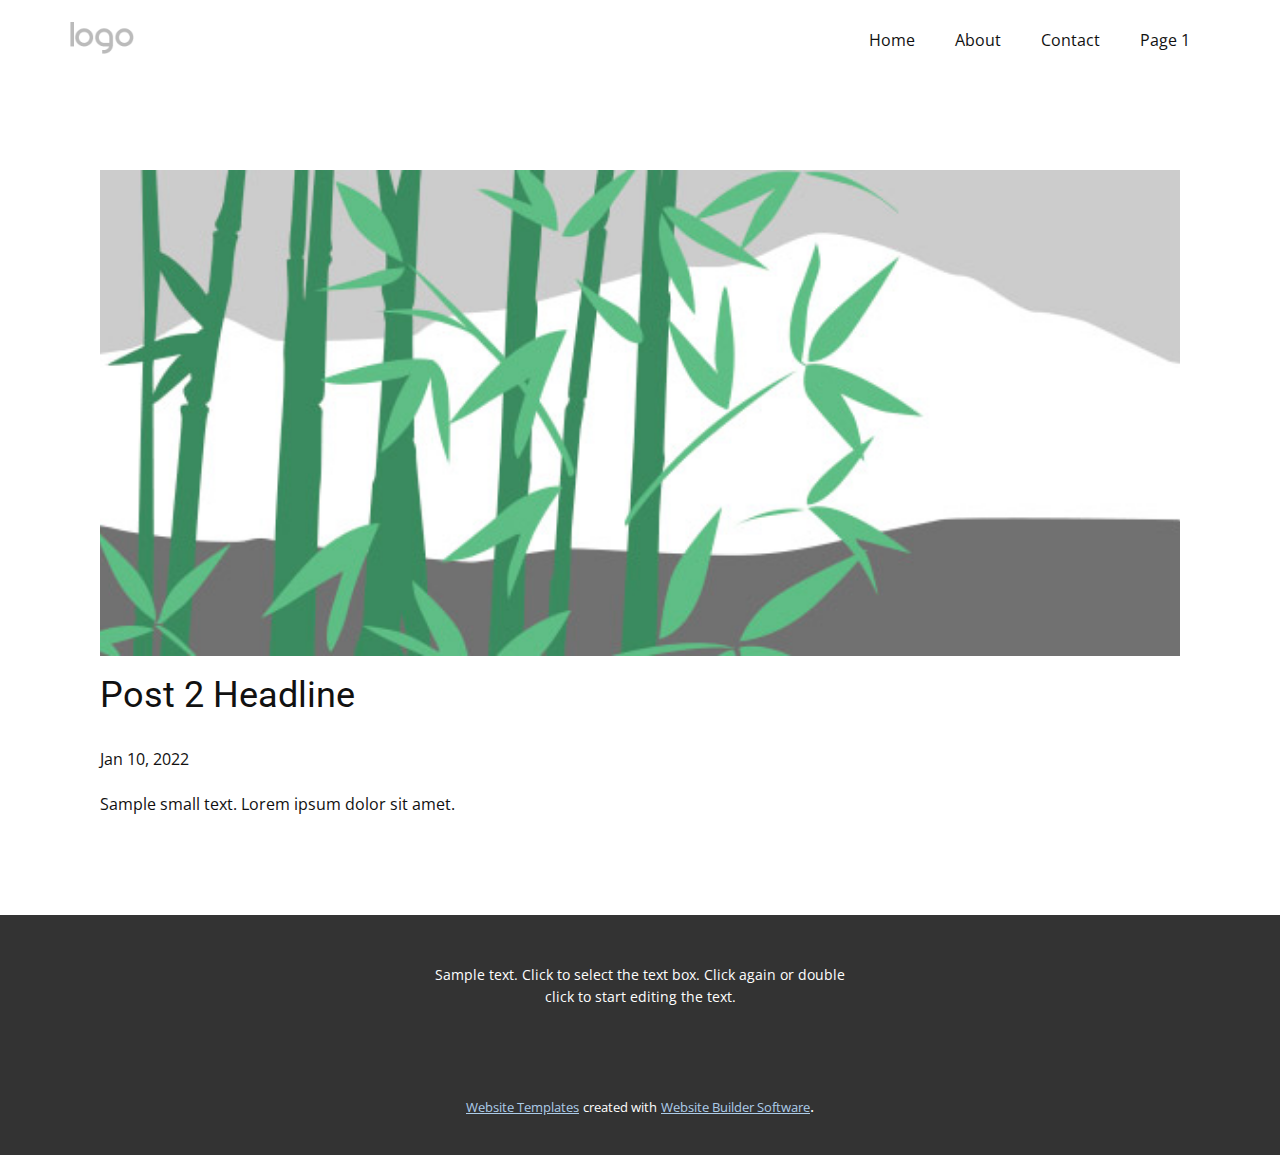
<file: pop up/blog/post-1.html>
<!doctype html>
<html style="font-size: 16px;"><head>
    <meta name="viewport" content="width=device-width, initial-scale=1.0">
    <meta charset="utf-8">
    <meta name="keywords" content="Post 1 Headline">
    <meta name="description" content="">
    <meta name="page_type" content="np-template-header-footer-from-plugin">
    <title>Post 2 Headline</title>
    <link rel="stylesheet" href="../nicepage.css" media="screen">
<link rel="stylesheet" href="../Post-Template.css" media="screen">
    <script class="u-script" type="text/javascript" src="../jquery.js" defer=""></script>
    <script class="u-script" type="text/javascript" src="../nicepage.js" defer=""></script>
    <meta name="generator" content="Nicepage 4.2.6, nicepage.com">
    <link id="u-theme-google-font" rel="stylesheet" href="https://fonts.googleapis.com/css?family=Roboto:100,100i,300,300i,400,400i,500,500i,700,700i,900,900i|Open+Sans:300,300i,400,400i,600,600i,700,700i,800,800i">
    
    
    
    <script type="application/ld+json">{
		"@context": "http://schema.org",
		"@type": "Organization",
		"name": "",
		"logo": "images/default-logo.png"
}</script>
    <meta name="theme-color" content="#478ac9">
  </head>
  <body class="u-body"><header class="u-clearfix u-header u-header" id="sec-83dc"><div class="u-clearfix u-sheet u-valign-middle u-sheet-1">
        <a href="https://nicepage.com" class="u-image u-logo u-image-1">
          <img src="../images/default-logo.png" class="u-logo-image u-logo-image-1">
        </a>
        <nav class="u-menu u-menu-dropdown u-offcanvas u-menu-1">
          <div class="menu-collapse" style="font-size: 1rem; letter-spacing: 0px;">
            <a class="u-button-style u-custom-left-right-menu-spacing u-custom-padding-bottom u-custom-top-bottom-menu-spacing u-nav-link u-text-active-palette-1-base u-text-hover-palette-2-base" href="#">
              <svg viewBox="0 0 24 24"><use xmlns:xlink="http://www.w3.org/1999/xlink" xlink:href="#menu-hamburger"></use></svg>
              <svg version="1.1" xmlns="http://www.w3.org/2000/svg" xmlns:xlink="http://www.w3.org/1999/xlink"><defs><symbol id="menu-hamburger" viewBox="0 0 16 16" style="width: 16px; height: 16px;"><rect y="1" width="16" height="2"></rect><rect y="7" width="16" height="2"></rect><rect y="13" width="16" height="2"></rect>
</symbol>
</defs></svg>
            </a>
          </div>
          <div class="u-nav-container">
            <ul class="u-nav u-unstyled u-nav-1"><li class="u-nav-item"><a class="u-button-style u-nav-link u-text-active-palette-1-base u-text-hover-palette-2-base" href="../Home.html" style="padding: 10px 20px;">Home</a>
</li><li class="u-nav-item"><a class="u-button-style u-nav-link u-text-active-palette-1-base u-text-hover-palette-2-base" href="../About.html" style="padding: 10px 20px;">About</a>
</li><li class="u-nav-item"><a class="u-button-style u-nav-link u-text-active-palette-1-base u-text-hover-palette-2-base" href="../Contact.html" style="padding: 10px 20px;">Contact</a>
</li><li class="u-nav-item"><a class="u-button-style u-nav-link u-text-active-palette-1-base u-text-hover-palette-2-base" href="../Page-1.html" style="padding: 10px 20px;">Page 1</a>
</li></ul>
          </div>
          <div class="u-nav-container-collapse">
            <div class="u-black u-container-style u-inner-container-layout u-opacity u-opacity-95 u-sidenav">
              <div class="u-inner-container-layout u-sidenav-overflow">
                <div class="u-menu-close"></div>
                <ul class="u-align-center u-nav u-popupmenu-items u-unstyled u-nav-2"><li class="u-nav-item"><a class="u-button-style u-nav-link" href="../Home.html">Home</a>
</li><li class="u-nav-item"><a class="u-button-style u-nav-link" href="../About.html">About</a>
</li><li class="u-nav-item"><a class="u-button-style u-nav-link" href="../Contact.html">Contact</a>
</li><li class="u-nav-item"><a class="u-button-style u-nav-link" href="../Page-1.html">Page 1</a>
</li></ul>
              </div>
            </div>
            <div class="u-black u-menu-overlay u-opacity u-opacity-70"></div>
          </div>
        </nav>
      </div></header>
    <section class="u-align-center u-clearfix u-section-1" id="sec-4e12">
      <div class="u-clearfix u-sheet u-valign-middle-md u-valign-middle-sm u-valign-middle-xs u-sheet-1"><!--post_details--><!--post_details_options_json--><!--{"source":""}--><!--/post_details_options_json--><!--blog_post-->
        <div class="u-container-style u-expanded-width u-post-details u-post-details-1">
          <div class="u-container-layout u-valign-middle u-container-layout-1"><!--blog_post_image-->
            <img alt="" class="u-blog-control u-expanded-width u-image u-image-default u-image-1" src="[data-uri]"><!--/blog_post_image--><!--blog_post_header-->
            <h2 class="u-blog-control u-text u-text-1">Post 2 Headline</h2><!--/blog_post_header--><!--blog_post_metadata-->
            <div class="u-blog-control u-metadata u-metadata-1"><!--blog_post_metadata_date-->
              <span class="u-meta-date u-meta-icon">Jan 10, 2022</span><!--/blog_post_metadata_date--><!--blog_post_metadata_category-->
              <!--/blog_post_metadata_category--><!--blog_post_metadata_comments-->
              <!--/blog_post_metadata_comments-->
            </div><!--/blog_post_metadata--><!--blog_post_content-->
            <div class="u-align-justify u-blog-control u-post-content u-text u-text-2 fr-view">
  Sample small text. Lorem ipsum dolor sit amet.
  </div><!--/blog_post_content-->
          </div>
        </div><!--/blog_post--><!--/post_details-->
      </div>
    </section>
    
    
    
    <footer class="u-align-center u-clearfix u-footer u-grey-80 u-footer" id="sec-3558"><div class="u-clearfix u-sheet u-sheet-1">
        <p class="u-small-text u-text u-text-variant u-text-1">Sample text. Click to select the text box. Click again or double click to start editing the text.</p>
      </div></footer>
    <section class="u-backlink u-clearfix u-grey-80">
      <a class="u-link" href="https://nicepage.com/website-templates" target="_blank">
        <span>Website Templates</span>
      </a>
      <p class="u-text">
        <span>created with</span>
      </p>
      <a class="u-link" href="" target="_blank">
        <span>Website Builder Software</span>
      </a>. 
    </section>
  
</body></html>
</file>
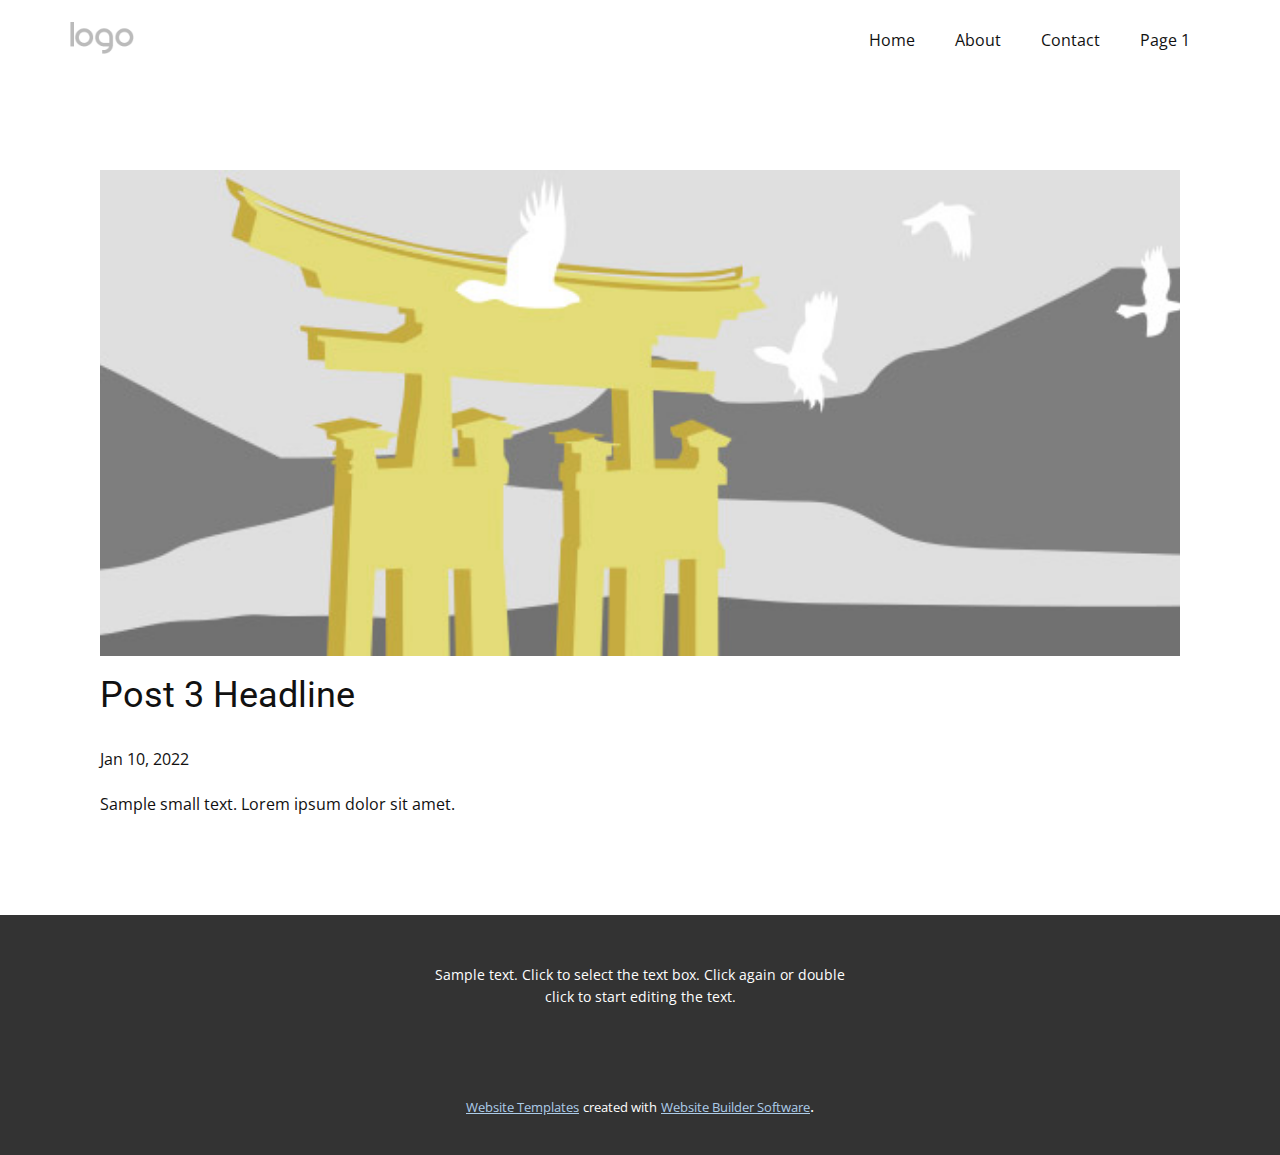
<file: pop up/blog/post-2.html>
<!doctype html>
<html style="font-size: 16px;"><head>
    <meta name="viewport" content="width=device-width, initial-scale=1.0">
    <meta charset="utf-8">
    <meta name="keywords" content="Post 1 Headline">
    <meta name="description" content="">
    <meta name="page_type" content="np-template-header-footer-from-plugin">
    <title>Post 3 Headline</title>
    <link rel="stylesheet" href="../nicepage.css" media="screen">
<link rel="stylesheet" href="../Post-Template.css" media="screen">
    <script class="u-script" type="text/javascript" src="../jquery.js" defer=""></script>
    <script class="u-script" type="text/javascript" src="../nicepage.js" defer=""></script>
    <meta name="generator" content="Nicepage 4.2.6, nicepage.com">
    <link id="u-theme-google-font" rel="stylesheet" href="https://fonts.googleapis.com/css?family=Roboto:100,100i,300,300i,400,400i,500,500i,700,700i,900,900i|Open+Sans:300,300i,400,400i,600,600i,700,700i,800,800i">
    
    
    
    <script type="application/ld+json">{
		"@context": "http://schema.org",
		"@type": "Organization",
		"name": "",
		"logo": "images/default-logo.png"
}</script>
    <meta name="theme-color" content="#478ac9">
  </head>
  <body class="u-body"><header class="u-clearfix u-header u-header" id="sec-83dc"><div class="u-clearfix u-sheet u-valign-middle u-sheet-1">
        <a href="https://nicepage.com" class="u-image u-logo u-image-1">
          <img src="../images/default-logo.png" class="u-logo-image u-logo-image-1">
        </a>
        <nav class="u-menu u-menu-dropdown u-offcanvas u-menu-1">
          <div class="menu-collapse" style="font-size: 1rem; letter-spacing: 0px;">
            <a class="u-button-style u-custom-left-right-menu-spacing u-custom-padding-bottom u-custom-top-bottom-menu-spacing u-nav-link u-text-active-palette-1-base u-text-hover-palette-2-base" href="#">
              <svg viewBox="0 0 24 24"><use xmlns:xlink="http://www.w3.org/1999/xlink" xlink:href="#menu-hamburger"></use></svg>
              <svg version="1.1" xmlns="http://www.w3.org/2000/svg" xmlns:xlink="http://www.w3.org/1999/xlink"><defs><symbol id="menu-hamburger" viewBox="0 0 16 16" style="width: 16px; height: 16px;"><rect y="1" width="16" height="2"></rect><rect y="7" width="16" height="2"></rect><rect y="13" width="16" height="2"></rect>
</symbol>
</defs></svg>
            </a>
          </div>
          <div class="u-nav-container">
            <ul class="u-nav u-unstyled u-nav-1"><li class="u-nav-item"><a class="u-button-style u-nav-link u-text-active-palette-1-base u-text-hover-palette-2-base" href="../Home.html" style="padding: 10px 20px;">Home</a>
</li><li class="u-nav-item"><a class="u-button-style u-nav-link u-text-active-palette-1-base u-text-hover-palette-2-base" href="../About.html" style="padding: 10px 20px;">About</a>
</li><li class="u-nav-item"><a class="u-button-style u-nav-link u-text-active-palette-1-base u-text-hover-palette-2-base" href="../Contact.html" style="padding: 10px 20px;">Contact</a>
</li><li class="u-nav-item"><a class="u-button-style u-nav-link u-text-active-palette-1-base u-text-hover-palette-2-base" href="../Page-1.html" style="padding: 10px 20px;">Page 1</a>
</li></ul>
          </div>
          <div class="u-nav-container-collapse">
            <div class="u-black u-container-style u-inner-container-layout u-opacity u-opacity-95 u-sidenav">
              <div class="u-inner-container-layout u-sidenav-overflow">
                <div class="u-menu-close"></div>
                <ul class="u-align-center u-nav u-popupmenu-items u-unstyled u-nav-2"><li class="u-nav-item"><a class="u-button-style u-nav-link" href="../Home.html">Home</a>
</li><li class="u-nav-item"><a class="u-button-style u-nav-link" href="../About.html">About</a>
</li><li class="u-nav-item"><a class="u-button-style u-nav-link" href="../Contact.html">Contact</a>
</li><li class="u-nav-item"><a class="u-button-style u-nav-link" href="../Page-1.html">Page 1</a>
</li></ul>
              </div>
            </div>
            <div class="u-black u-menu-overlay u-opacity u-opacity-70"></div>
          </div>
        </nav>
      </div></header>
    <section class="u-align-center u-clearfix u-section-1" id="sec-4e12">
      <div class="u-clearfix u-sheet u-valign-middle-md u-valign-middle-sm u-valign-middle-xs u-sheet-1"><!--post_details--><!--post_details_options_json--><!--{"source":""}--><!--/post_details_options_json--><!--blog_post-->
        <div class="u-container-style u-expanded-width u-post-details u-post-details-1">
          <div class="u-container-layout u-valign-middle u-container-layout-1"><!--blog_post_image-->
            <img alt="" class="u-blog-control u-expanded-width u-image u-image-default u-image-1" src="[data-uri]"><!--/blog_post_image--><!--blog_post_header-->
            <h2 class="u-blog-control u-text u-text-1">Post 3 Headline</h2><!--/blog_post_header--><!--blog_post_metadata-->
            <div class="u-blog-control u-metadata u-metadata-1"><!--blog_post_metadata_date-->
              <span class="u-meta-date u-meta-icon">Jan 10, 2022</span><!--/blog_post_metadata_date--><!--blog_post_metadata_category-->
              <!--/blog_post_metadata_category--><!--blog_post_metadata_comments-->
              <!--/blog_post_metadata_comments-->
            </div><!--/blog_post_metadata--><!--blog_post_content-->
            <div class="u-align-justify u-blog-control u-post-content u-text u-text-2 fr-view">
  Sample small text. Lorem ipsum dolor sit amet.
  </div><!--/blog_post_content-->
          </div>
        </div><!--/blog_post--><!--/post_details-->
      </div>
    </section>
    
    
    
    <footer class="u-align-center u-clearfix u-footer u-grey-80 u-footer" id="sec-3558"><div class="u-clearfix u-sheet u-sheet-1">
        <p class="u-small-text u-text u-text-variant u-text-1">Sample text. Click to select the text box. Click again or double click to start editing the text.</p>
      </div></footer>
    <section class="u-backlink u-clearfix u-grey-80">
      <a class="u-link" href="https://nicepage.com/website-templates" target="_blank">
        <span>Website Templates</span>
      </a>
      <p class="u-text">
        <span>created with</span>
      </p>
      <a class="u-link" href="" target="_blank">
        <span>Website Builder Software</span>
      </a>. 
    </section>
  
</body></html>
</file>
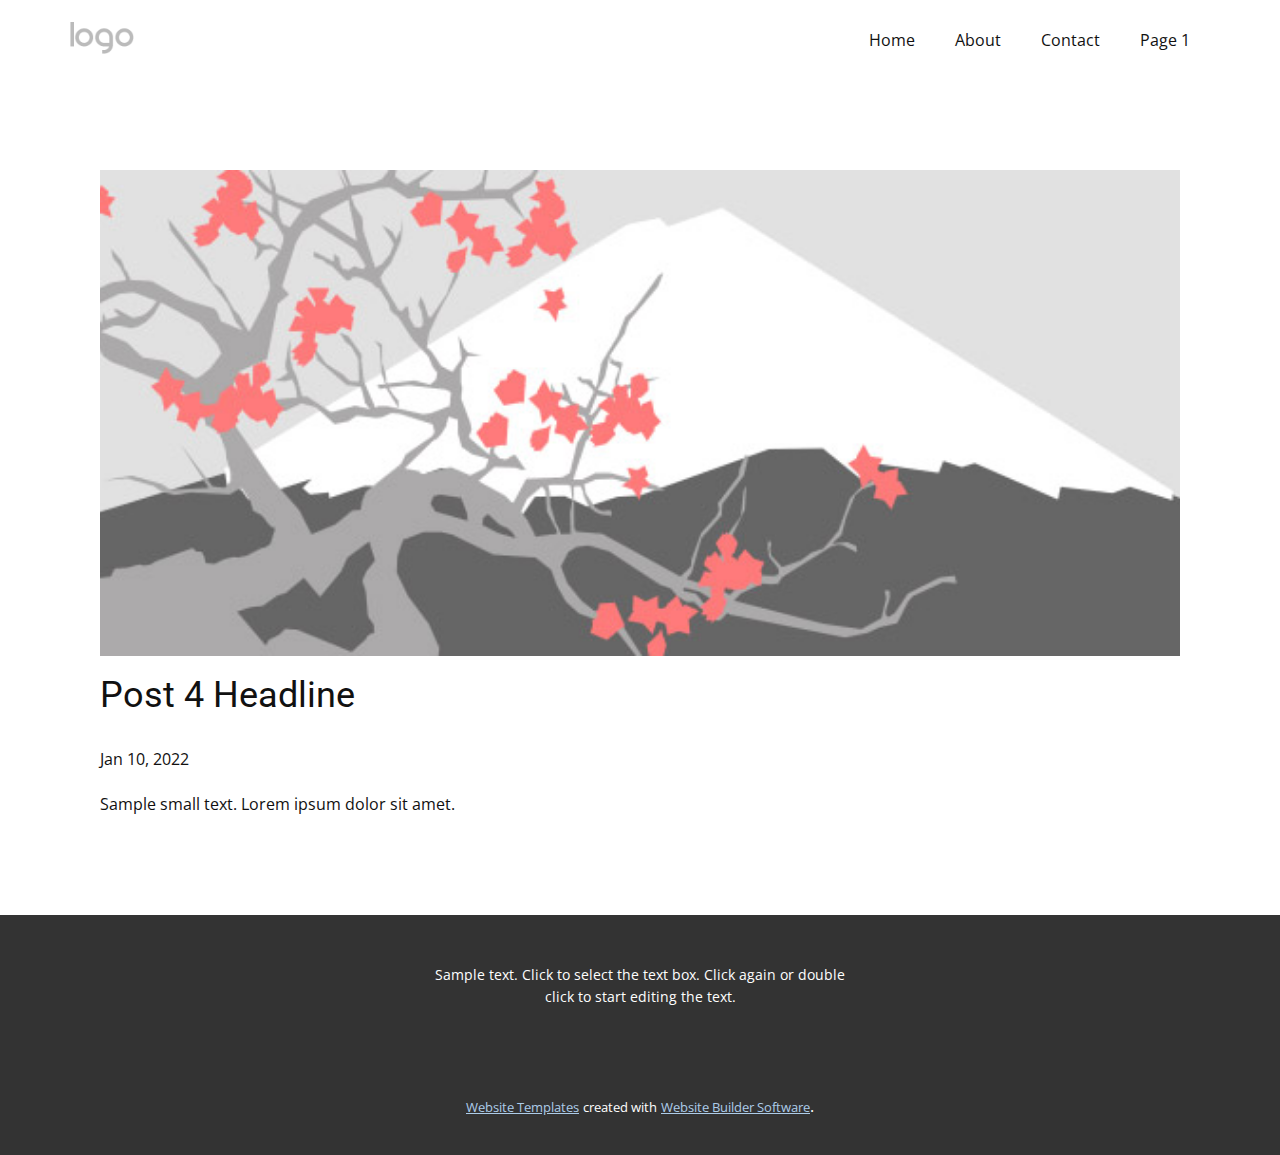
<file: pop up/blog/post-3.html>
<!doctype html>
<html style="font-size: 16px;"><head>
    <meta name="viewport" content="width=device-width, initial-scale=1.0">
    <meta charset="utf-8">
    <meta name="keywords" content="Post 1 Headline">
    <meta name="description" content="">
    <meta name="page_type" content="np-template-header-footer-from-plugin">
    <title>Post 4 Headline</title>
    <link rel="stylesheet" href="../nicepage.css" media="screen">
<link rel="stylesheet" href="../Post-Template.css" media="screen">
    <script class="u-script" type="text/javascript" src="../jquery.js" defer=""></script>
    <script class="u-script" type="text/javascript" src="../nicepage.js" defer=""></script>
    <meta name="generator" content="Nicepage 4.2.6, nicepage.com">
    <link id="u-theme-google-font" rel="stylesheet" href="https://fonts.googleapis.com/css?family=Roboto:100,100i,300,300i,400,400i,500,500i,700,700i,900,900i|Open+Sans:300,300i,400,400i,600,600i,700,700i,800,800i">
    
    
    
    <script type="application/ld+json">{
		"@context": "http://schema.org",
		"@type": "Organization",
		"name": "",
		"logo": "images/default-logo.png"
}</script>
    <meta name="theme-color" content="#478ac9">
  </head>
  <body class="u-body"><header class="u-clearfix u-header u-header" id="sec-83dc"><div class="u-clearfix u-sheet u-valign-middle u-sheet-1">
        <a href="https://nicepage.com" class="u-image u-logo u-image-1">
          <img src="../images/default-logo.png" class="u-logo-image u-logo-image-1">
        </a>
        <nav class="u-menu u-menu-dropdown u-offcanvas u-menu-1">
          <div class="menu-collapse" style="font-size: 1rem; letter-spacing: 0px;">
            <a class="u-button-style u-custom-left-right-menu-spacing u-custom-padding-bottom u-custom-top-bottom-menu-spacing u-nav-link u-text-active-palette-1-base u-text-hover-palette-2-base" href="#">
              <svg viewBox="0 0 24 24"><use xmlns:xlink="http://www.w3.org/1999/xlink" xlink:href="#menu-hamburger"></use></svg>
              <svg version="1.1" xmlns="http://www.w3.org/2000/svg" xmlns:xlink="http://www.w3.org/1999/xlink"><defs><symbol id="menu-hamburger" viewBox="0 0 16 16" style="width: 16px; height: 16px;"><rect y="1" width="16" height="2"></rect><rect y="7" width="16" height="2"></rect><rect y="13" width="16" height="2"></rect>
</symbol>
</defs></svg>
            </a>
          </div>
          <div class="u-nav-container">
            <ul class="u-nav u-unstyled u-nav-1"><li class="u-nav-item"><a class="u-button-style u-nav-link u-text-active-palette-1-base u-text-hover-palette-2-base" href="../Home.html" style="padding: 10px 20px;">Home</a>
</li><li class="u-nav-item"><a class="u-button-style u-nav-link u-text-active-palette-1-base u-text-hover-palette-2-base" href="../About.html" style="padding: 10px 20px;">About</a>
</li><li class="u-nav-item"><a class="u-button-style u-nav-link u-text-active-palette-1-base u-text-hover-palette-2-base" href="../Contact.html" style="padding: 10px 20px;">Contact</a>
</li><li class="u-nav-item"><a class="u-button-style u-nav-link u-text-active-palette-1-base u-text-hover-palette-2-base" href="../Page-1.html" style="padding: 10px 20px;">Page 1</a>
</li></ul>
          </div>
          <div class="u-nav-container-collapse">
            <div class="u-black u-container-style u-inner-container-layout u-opacity u-opacity-95 u-sidenav">
              <div class="u-inner-container-layout u-sidenav-overflow">
                <div class="u-menu-close"></div>
                <ul class="u-align-center u-nav u-popupmenu-items u-unstyled u-nav-2"><li class="u-nav-item"><a class="u-button-style u-nav-link" href="../Home.html">Home</a>
</li><li class="u-nav-item"><a class="u-button-style u-nav-link" href="../About.html">About</a>
</li><li class="u-nav-item"><a class="u-button-style u-nav-link" href="../Contact.html">Contact</a>
</li><li class="u-nav-item"><a class="u-button-style u-nav-link" href="../Page-1.html">Page 1</a>
</li></ul>
              </div>
            </div>
            <div class="u-black u-menu-overlay u-opacity u-opacity-70"></div>
          </div>
        </nav>
      </div></header>
    <section class="u-align-center u-clearfix u-section-1" id="sec-4e12">
      <div class="u-clearfix u-sheet u-valign-middle-md u-valign-middle-sm u-valign-middle-xs u-sheet-1"><!--post_details--><!--post_details_options_json--><!--{"source":""}--><!--/post_details_options_json--><!--blog_post-->
        <div class="u-container-style u-expanded-width u-post-details u-post-details-1">
          <div class="u-container-layout u-valign-middle u-container-layout-1"><!--blog_post_image-->
            <img alt="" class="u-blog-control u-expanded-width u-image u-image-default u-image-1" src="[data-uri]"><!--/blog_post_image--><!--blog_post_header-->
            <h2 class="u-blog-control u-text u-text-1">Post 4 Headline</h2><!--/blog_post_header--><!--blog_post_metadata-->
            <div class="u-blog-control u-metadata u-metadata-1"><!--blog_post_metadata_date-->
              <span class="u-meta-date u-meta-icon">Jan 10, 2022</span><!--/blog_post_metadata_date--><!--blog_post_metadata_category-->
              <!--/blog_post_metadata_category--><!--blog_post_metadata_comments-->
              <!--/blog_post_metadata_comments-->
            </div><!--/blog_post_metadata--><!--blog_post_content-->
            <div class="u-align-justify u-blog-control u-post-content u-text u-text-2 fr-view">
  Sample small text. Lorem ipsum dolor sit amet.
  </div><!--/blog_post_content-->
          </div>
        </div><!--/blog_post--><!--/post_details-->
      </div>
    </section>
    
    
    
    <footer class="u-align-center u-clearfix u-footer u-grey-80 u-footer" id="sec-3558"><div class="u-clearfix u-sheet u-sheet-1">
        <p class="u-small-text u-text u-text-variant u-text-1">Sample text. Click to select the text box. Click again or double click to start editing the text.</p>
      </div></footer>
    <section class="u-backlink u-clearfix u-grey-80">
      <a class="u-link" href="https://nicepage.com/website-templates" target="_blank">
        <span>Website Templates</span>
      </a>
      <p class="u-text">
        <span>created with</span>
      </p>
      <a class="u-link" href="" target="_blank">
        <span>Website Builder Software</span>
      </a>. 
    </section>
  
</body></html>
</file>
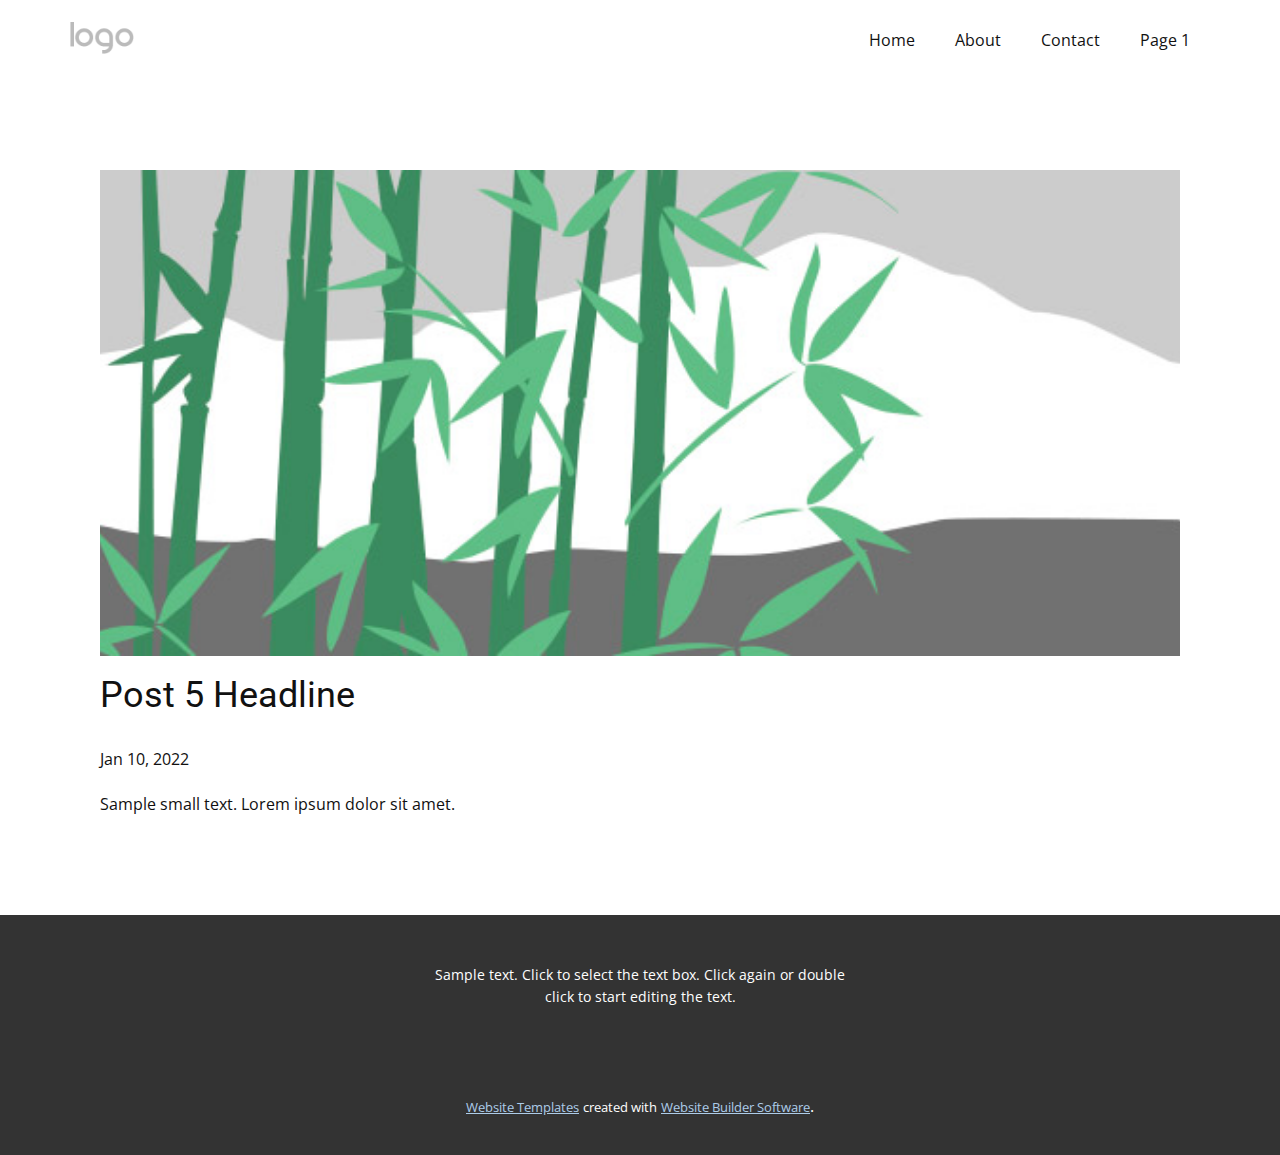
<file: pop up/blog/post-4.html>
<!doctype html>
<html style="font-size: 16px;"><head>
    <meta name="viewport" content="width=device-width, initial-scale=1.0">
    <meta charset="utf-8">
    <meta name="keywords" content="Post 1 Headline">
    <meta name="description" content="">
    <meta name="page_type" content="np-template-header-footer-from-plugin">
    <title>Post 5 Headline</title>
    <link rel="stylesheet" href="../nicepage.css" media="screen">
<link rel="stylesheet" href="../Post-Template.css" media="screen">
    <script class="u-script" type="text/javascript" src="../jquery.js" defer=""></script>
    <script class="u-script" type="text/javascript" src="../nicepage.js" defer=""></script>
    <meta name="generator" content="Nicepage 4.2.6, nicepage.com">
    <link id="u-theme-google-font" rel="stylesheet" href="https://fonts.googleapis.com/css?family=Roboto:100,100i,300,300i,400,400i,500,500i,700,700i,900,900i|Open+Sans:300,300i,400,400i,600,600i,700,700i,800,800i">
    
    
    
    <script type="application/ld+json">{
		"@context": "http://schema.org",
		"@type": "Organization",
		"name": "",
		"logo": "images/default-logo.png"
}</script>
    <meta name="theme-color" content="#478ac9">
  </head>
  <body class="u-body"><header class="u-clearfix u-header u-header" id="sec-83dc"><div class="u-clearfix u-sheet u-valign-middle u-sheet-1">
        <a href="https://nicepage.com" class="u-image u-logo u-image-1">
          <img src="../images/default-logo.png" class="u-logo-image u-logo-image-1">
        </a>
        <nav class="u-menu u-menu-dropdown u-offcanvas u-menu-1">
          <div class="menu-collapse" style="font-size: 1rem; letter-spacing: 0px;">
            <a class="u-button-style u-custom-left-right-menu-spacing u-custom-padding-bottom u-custom-top-bottom-menu-spacing u-nav-link u-text-active-palette-1-base u-text-hover-palette-2-base" href="#">
              <svg viewBox="0 0 24 24"><use xmlns:xlink="http://www.w3.org/1999/xlink" xlink:href="#menu-hamburger"></use></svg>
              <svg version="1.1" xmlns="http://www.w3.org/2000/svg" xmlns:xlink="http://www.w3.org/1999/xlink"><defs><symbol id="menu-hamburger" viewBox="0 0 16 16" style="width: 16px; height: 16px;"><rect y="1" width="16" height="2"></rect><rect y="7" width="16" height="2"></rect><rect y="13" width="16" height="2"></rect>
</symbol>
</defs></svg>
            </a>
          </div>
          <div class="u-nav-container">
            <ul class="u-nav u-unstyled u-nav-1"><li class="u-nav-item"><a class="u-button-style u-nav-link u-text-active-palette-1-base u-text-hover-palette-2-base" href="../Home.html" style="padding: 10px 20px;">Home</a>
</li><li class="u-nav-item"><a class="u-button-style u-nav-link u-text-active-palette-1-base u-text-hover-palette-2-base" href="../About.html" style="padding: 10px 20px;">About</a>
</li><li class="u-nav-item"><a class="u-button-style u-nav-link u-text-active-palette-1-base u-text-hover-palette-2-base" href="../Contact.html" style="padding: 10px 20px;">Contact</a>
</li><li class="u-nav-item"><a class="u-button-style u-nav-link u-text-active-palette-1-base u-text-hover-palette-2-base" href="../Page-1.html" style="padding: 10px 20px;">Page 1</a>
</li></ul>
          </div>
          <div class="u-nav-container-collapse">
            <div class="u-black u-container-style u-inner-container-layout u-opacity u-opacity-95 u-sidenav">
              <div class="u-inner-container-layout u-sidenav-overflow">
                <div class="u-menu-close"></div>
                <ul class="u-align-center u-nav u-popupmenu-items u-unstyled u-nav-2"><li class="u-nav-item"><a class="u-button-style u-nav-link" href="../Home.html">Home</a>
</li><li class="u-nav-item"><a class="u-button-style u-nav-link" href="../About.html">About</a>
</li><li class="u-nav-item"><a class="u-button-style u-nav-link" href="../Contact.html">Contact</a>
</li><li class="u-nav-item"><a class="u-button-style u-nav-link" href="../Page-1.html">Page 1</a>
</li></ul>
              </div>
            </div>
            <div class="u-black u-menu-overlay u-opacity u-opacity-70"></div>
          </div>
        </nav>
      </div></header>
    <section class="u-align-center u-clearfix u-section-1" id="sec-4e12">
      <div class="u-clearfix u-sheet u-valign-middle-md u-valign-middle-sm u-valign-middle-xs u-sheet-1"><!--post_details--><!--post_details_options_json--><!--{"source":""}--><!--/post_details_options_json--><!--blog_post-->
        <div class="u-container-style u-expanded-width u-post-details u-post-details-1">
          <div class="u-container-layout u-valign-middle u-container-layout-1"><!--blog_post_image-->
            <img alt="" class="u-blog-control u-expanded-width u-image u-image-default u-image-1" src="[data-uri]"><!--/blog_post_image--><!--blog_post_header-->
            <h2 class="u-blog-control u-text u-text-1">Post 5 Headline</h2><!--/blog_post_header--><!--blog_post_metadata-->
            <div class="u-blog-control u-metadata u-metadata-1"><!--blog_post_metadata_date-->
              <span class="u-meta-date u-meta-icon">Jan 10, 2022</span><!--/blog_post_metadata_date--><!--blog_post_metadata_category-->
              <!--/blog_post_metadata_category--><!--blog_post_metadata_comments-->
              <!--/blog_post_metadata_comments-->
            </div><!--/blog_post_metadata--><!--blog_post_content-->
            <div class="u-align-justify u-blog-control u-post-content u-text u-text-2 fr-view">
  Sample small text. Lorem ipsum dolor sit amet.
  </div><!--/blog_post_content-->
          </div>
        </div><!--/blog_post--><!--/post_details-->
      </div>
    </section>
    
    
    
    <footer class="u-align-center u-clearfix u-footer u-grey-80 u-footer" id="sec-3558"><div class="u-clearfix u-sheet u-sheet-1">
        <p class="u-small-text u-text u-text-variant u-text-1">Sample text. Click to select the text box. Click again or double click to start editing the text.</p>
      </div></footer>
    <section class="u-backlink u-clearfix u-grey-80">
      <a class="u-link" href="https://nicepage.com/website-templates" target="_blank">
        <span>Website Templates</span>
      </a>
      <p class="u-text">
        <span>created with</span>
      </p>
      <a class="u-link" href="" target="_blank">
        <span>Website Builder Software</span>
      </a>. 
    </section>
  
</body></html>
</file>
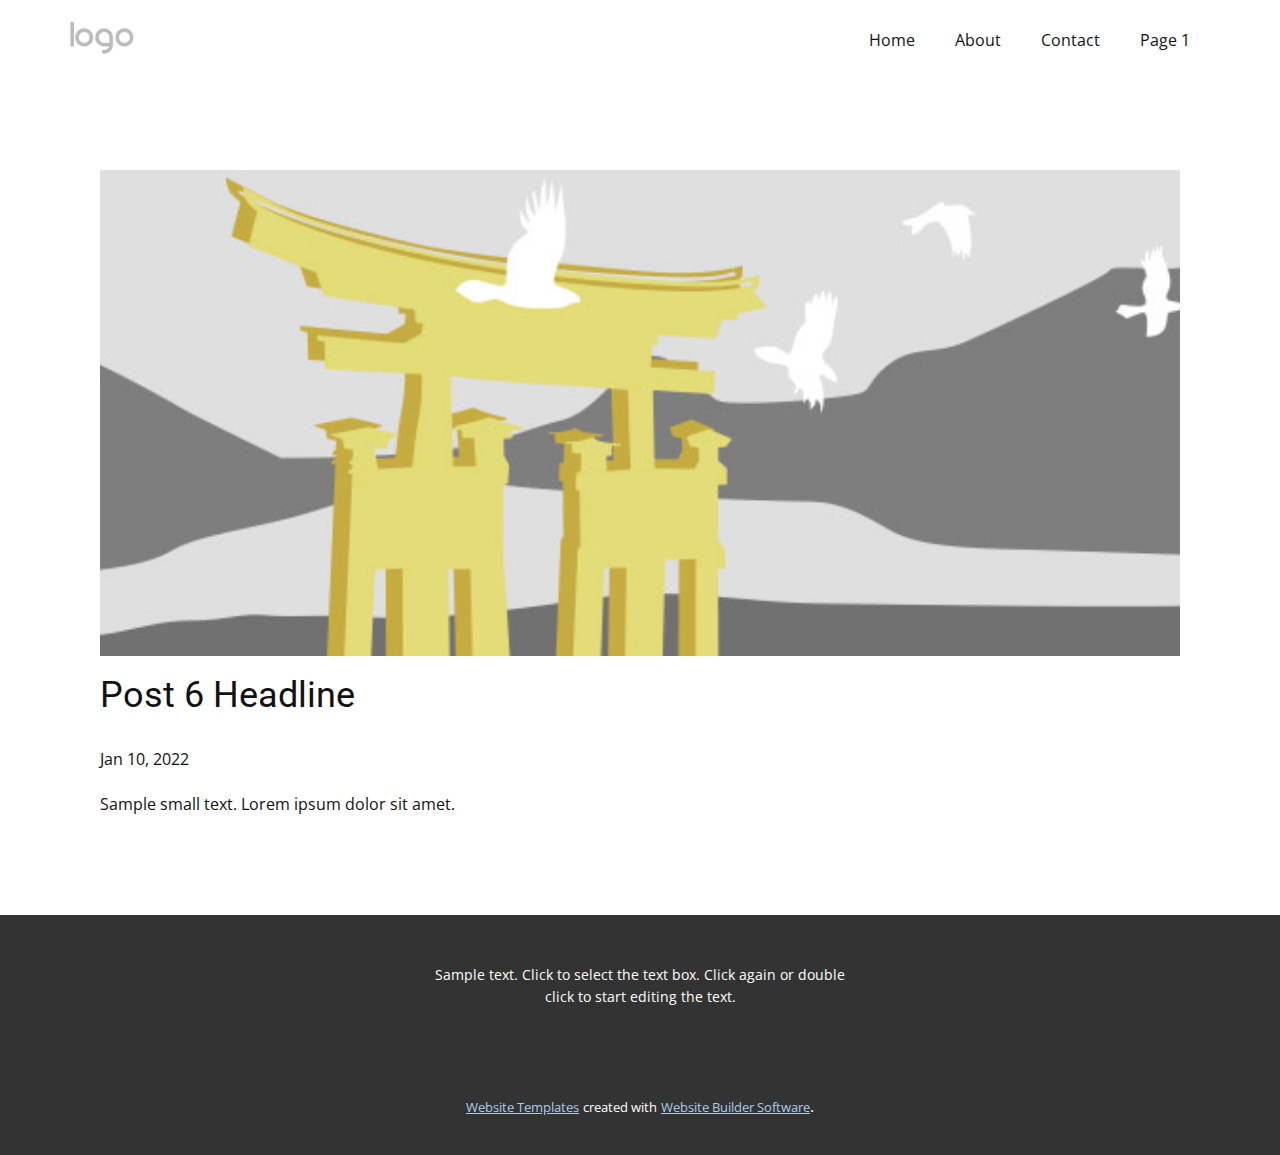
<file: pop up/blog/post-5.html>
<!doctype html>
<html style="font-size: 16px;"><head>
    <meta name="viewport" content="width=device-width, initial-scale=1.0">
    <meta charset="utf-8">
    <meta name="keywords" content="Post 1 Headline">
    <meta name="description" content="">
    <meta name="page_type" content="np-template-header-footer-from-plugin">
    <title>Post 6 Headline</title>
    <link rel="stylesheet" href="../nicepage.css" media="screen">
<link rel="stylesheet" href="../Post-Template.css" media="screen">
    <script class="u-script" type="text/javascript" src="../jquery.js" defer=""></script>
    <script class="u-script" type="text/javascript" src="../nicepage.js" defer=""></script>
    <meta name="generator" content="Nicepage 4.2.6, nicepage.com">
    <link id="u-theme-google-font" rel="stylesheet" href="https://fonts.googleapis.com/css?family=Roboto:100,100i,300,300i,400,400i,500,500i,700,700i,900,900i|Open+Sans:300,300i,400,400i,600,600i,700,700i,800,800i">
    
    
    
    <script type="application/ld+json">{
		"@context": "http://schema.org",
		"@type": "Organization",
		"name": "",
		"logo": "images/default-logo.png"
}</script>
    <meta name="theme-color" content="#478ac9">
  </head>
  <body class="u-body"><header class="u-clearfix u-header u-header" id="sec-83dc"><div class="u-clearfix u-sheet u-valign-middle u-sheet-1">
        <a href="https://nicepage.com" class="u-image u-logo u-image-1">
          <img src="../images/default-logo.png" class="u-logo-image u-logo-image-1">
        </a>
        <nav class="u-menu u-menu-dropdown u-offcanvas u-menu-1">
          <div class="menu-collapse" style="font-size: 1rem; letter-spacing: 0px;">
            <a class="u-button-style u-custom-left-right-menu-spacing u-custom-padding-bottom u-custom-top-bottom-menu-spacing u-nav-link u-text-active-palette-1-base u-text-hover-palette-2-base" href="#">
              <svg viewBox="0 0 24 24"><use xmlns:xlink="http://www.w3.org/1999/xlink" xlink:href="#menu-hamburger"></use></svg>
              <svg version="1.1" xmlns="http://www.w3.org/2000/svg" xmlns:xlink="http://www.w3.org/1999/xlink"><defs><symbol id="menu-hamburger" viewBox="0 0 16 16" style="width: 16px; height: 16px;"><rect y="1" width="16" height="2"></rect><rect y="7" width="16" height="2"></rect><rect y="13" width="16" height="2"></rect>
</symbol>
</defs></svg>
            </a>
          </div>
          <div class="u-nav-container">
            <ul class="u-nav u-unstyled u-nav-1"><li class="u-nav-item"><a class="u-button-style u-nav-link u-text-active-palette-1-base u-text-hover-palette-2-base" href="../Home.html" style="padding: 10px 20px;">Home</a>
</li><li class="u-nav-item"><a class="u-button-style u-nav-link u-text-active-palette-1-base u-text-hover-palette-2-base" href="../About.html" style="padding: 10px 20px;">About</a>
</li><li class="u-nav-item"><a class="u-button-style u-nav-link u-text-active-palette-1-base u-text-hover-palette-2-base" href="../Contact.html" style="padding: 10px 20px;">Contact</a>
</li><li class="u-nav-item"><a class="u-button-style u-nav-link u-text-active-palette-1-base u-text-hover-palette-2-base" href="../Page-1.html" style="padding: 10px 20px;">Page 1</a>
</li></ul>
          </div>
          <div class="u-nav-container-collapse">
            <div class="u-black u-container-style u-inner-container-layout u-opacity u-opacity-95 u-sidenav">
              <div class="u-inner-container-layout u-sidenav-overflow">
                <div class="u-menu-close"></div>
                <ul class="u-align-center u-nav u-popupmenu-items u-unstyled u-nav-2"><li class="u-nav-item"><a class="u-button-style u-nav-link" href="../Home.html">Home</a>
</li><li class="u-nav-item"><a class="u-button-style u-nav-link" href="../About.html">About</a>
</li><li class="u-nav-item"><a class="u-button-style u-nav-link" href="../Contact.html">Contact</a>
</li><li class="u-nav-item"><a class="u-button-style u-nav-link" href="../Page-1.html">Page 1</a>
</li></ul>
              </div>
            </div>
            <div class="u-black u-menu-overlay u-opacity u-opacity-70"></div>
          </div>
        </nav>
      </div></header>
    <section class="u-align-center u-clearfix u-section-1" id="sec-4e12">
      <div class="u-clearfix u-sheet u-valign-middle-md u-valign-middle-sm u-valign-middle-xs u-sheet-1"><!--post_details--><!--post_details_options_json--><!--{"source":""}--><!--/post_details_options_json--><!--blog_post-->
        <div class="u-container-style u-expanded-width u-post-details u-post-details-1">
          <div class="u-container-layout u-valign-middle u-container-layout-1"><!--blog_post_image-->
            <img alt="" class="u-blog-control u-expanded-width u-image u-image-default u-image-1" src="[data-uri]"><!--/blog_post_image--><!--blog_post_header-->
            <h2 class="u-blog-control u-text u-text-1">Post 6 Headline</h2><!--/blog_post_header--><!--blog_post_metadata-->
            <div class="u-blog-control u-metadata u-metadata-1"><!--blog_post_metadata_date-->
              <span class="u-meta-date u-meta-icon">Jan 10, 2022</span><!--/blog_post_metadata_date--><!--blog_post_metadata_category-->
              <!--/blog_post_metadata_category--><!--blog_post_metadata_comments-->
              <!--/blog_post_metadata_comments-->
            </div><!--/blog_post_metadata--><!--blog_post_content-->
            <div class="u-align-justify u-blog-control u-post-content u-text u-text-2 fr-view">
  Sample small text. Lorem ipsum dolor sit amet.
  </div><!--/blog_post_content-->
          </div>
        </div><!--/blog_post--><!--/post_details-->
      </div>
    </section>
    
    
    
    <footer class="u-align-center u-clearfix u-footer u-grey-80 u-footer" id="sec-3558"><div class="u-clearfix u-sheet u-sheet-1">
        <p class="u-small-text u-text u-text-variant u-text-1">Sample text. Click to select the text box. Click again or double click to start editing the text.</p>
      </div></footer>
    <section class="u-backlink u-clearfix u-grey-80">
      <a class="u-link" href="https://nicepage.com/website-templates" target="_blank">
        <span>Website Templates</span>
      </a>
      <p class="u-text">
        <span>created with</span>
      </p>
      <a class="u-link" href="" target="_blank">
        <span>Website Builder Software</span>
      </a>. 
    </section>
  
</body></html>
</file>
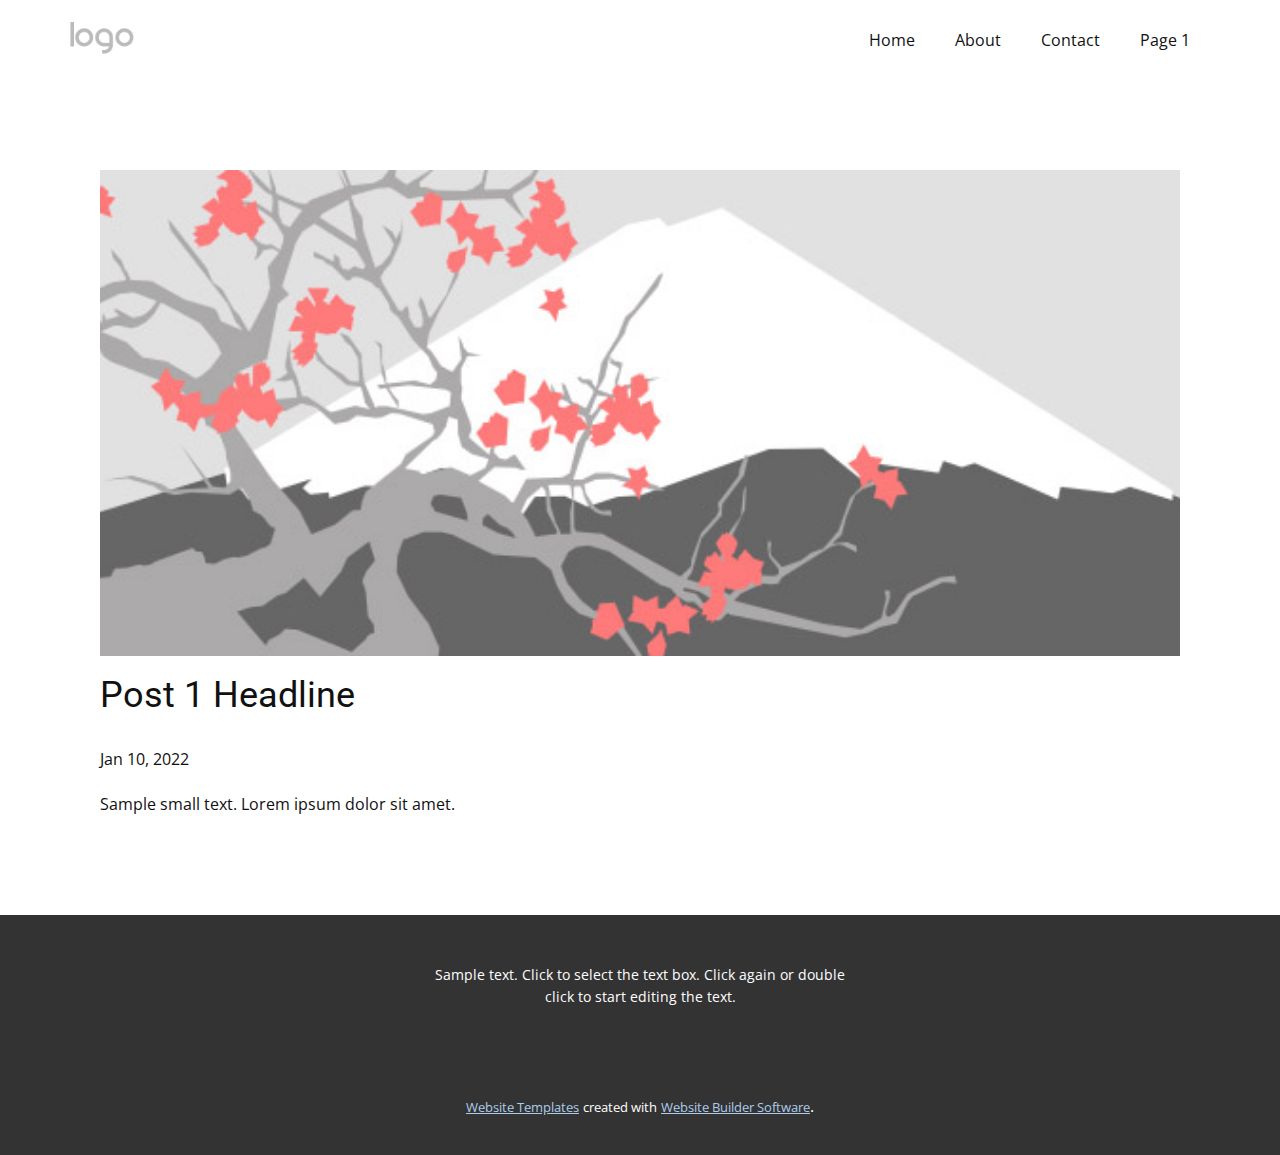
<file: pop up/blog/post.html>
<!doctype html>
<html style="font-size: 16px;"><head>
    <meta name="viewport" content="width=device-width, initial-scale=1.0">
    <meta charset="utf-8">
    <meta name="keywords" content="Post 1 Headline">
    <meta name="description" content="">
    <meta name="page_type" content="np-template-header-footer-from-plugin">
    <title>Post 1 Headline</title>
    <link rel="stylesheet" href="../nicepage.css" media="screen">
<link rel="stylesheet" href="../Post-Template.css" media="screen">
    <script class="u-script" type="text/javascript" src="../jquery.js" defer=""></script>
    <script class="u-script" type="text/javascript" src="../nicepage.js" defer=""></script>
    <meta name="generator" content="Nicepage 4.2.6, nicepage.com">
    <link id="u-theme-google-font" rel="stylesheet" href="https://fonts.googleapis.com/css?family=Roboto:100,100i,300,300i,400,400i,500,500i,700,700i,900,900i|Open+Sans:300,300i,400,400i,600,600i,700,700i,800,800i">
    
    
    
    <script type="application/ld+json">{
		"@context": "http://schema.org",
		"@type": "Organization",
		"name": "",
		"logo": "images/default-logo.png"
}</script>
    <meta name="theme-color" content="#478ac9">
  </head>
  <body class="u-body"><header class="u-clearfix u-header u-header" id="sec-83dc"><div class="u-clearfix u-sheet u-valign-middle u-sheet-1">
        <a href="https://nicepage.com" class="u-image u-logo u-image-1">
          <img src="../images/default-logo.png" class="u-logo-image u-logo-image-1">
        </a>
        <nav class="u-menu u-menu-dropdown u-offcanvas u-menu-1">
          <div class="menu-collapse" style="font-size: 1rem; letter-spacing: 0px;">
            <a class="u-button-style u-custom-left-right-menu-spacing u-custom-padding-bottom u-custom-top-bottom-menu-spacing u-nav-link u-text-active-palette-1-base u-text-hover-palette-2-base" href="#">
              <svg viewBox="0 0 24 24"><use xmlns:xlink="http://www.w3.org/1999/xlink" xlink:href="#menu-hamburger"></use></svg>
              <svg version="1.1" xmlns="http://www.w3.org/2000/svg" xmlns:xlink="http://www.w3.org/1999/xlink"><defs><symbol id="menu-hamburger" viewBox="0 0 16 16" style="width: 16px; height: 16px;"><rect y="1" width="16" height="2"></rect><rect y="7" width="16" height="2"></rect><rect y="13" width="16" height="2"></rect>
</symbol>
</defs></svg>
            </a>
          </div>
          <div class="u-nav-container">
            <ul class="u-nav u-unstyled u-nav-1"><li class="u-nav-item"><a class="u-button-style u-nav-link u-text-active-palette-1-base u-text-hover-palette-2-base" href="../Home.html" style="padding: 10px 20px;">Home</a>
</li><li class="u-nav-item"><a class="u-button-style u-nav-link u-text-active-palette-1-base u-text-hover-palette-2-base" href="../About.html" style="padding: 10px 20px;">About</a>
</li><li class="u-nav-item"><a class="u-button-style u-nav-link u-text-active-palette-1-base u-text-hover-palette-2-base" href="../Contact.html" style="padding: 10px 20px;">Contact</a>
</li><li class="u-nav-item"><a class="u-button-style u-nav-link u-text-active-palette-1-base u-text-hover-palette-2-base" href="../Page-1.html" style="padding: 10px 20px;">Page 1</a>
</li></ul>
          </div>
          <div class="u-nav-container-collapse">
            <div class="u-black u-container-style u-inner-container-layout u-opacity u-opacity-95 u-sidenav">
              <div class="u-inner-container-layout u-sidenav-overflow">
                <div class="u-menu-close"></div>
                <ul class="u-align-center u-nav u-popupmenu-items u-unstyled u-nav-2"><li class="u-nav-item"><a class="u-button-style u-nav-link" href="../Home.html">Home</a>
</li><li class="u-nav-item"><a class="u-button-style u-nav-link" href="../About.html">About</a>
</li><li class="u-nav-item"><a class="u-button-style u-nav-link" href="../Contact.html">Contact</a>
</li><li class="u-nav-item"><a class="u-button-style u-nav-link" href="../Page-1.html">Page 1</a>
</li></ul>
              </div>
            </div>
            <div class="u-black u-menu-overlay u-opacity u-opacity-70"></div>
          </div>
        </nav>
      </div></header>
    <section class="u-align-center u-clearfix u-section-1" id="sec-4e12">
      <div class="u-clearfix u-sheet u-valign-middle-md u-valign-middle-sm u-valign-middle-xs u-sheet-1"><!--post_details--><!--post_details_options_json--><!--{"source":""}--><!--/post_details_options_json--><!--blog_post-->
        <div class="u-container-style u-expanded-width u-post-details u-post-details-1">
          <div class="u-container-layout u-valign-middle u-container-layout-1"><!--blog_post_image-->
            <img alt="" class="u-blog-control u-expanded-width u-image u-image-default u-image-1" src="[data-uri]"><!--/blog_post_image--><!--blog_post_header-->
            <h2 class="u-blog-control u-text u-text-1">Post 1 Headline</h2><!--/blog_post_header--><!--blog_post_metadata-->
            <div class="u-blog-control u-metadata u-metadata-1"><!--blog_post_metadata_date-->
              <span class="u-meta-date u-meta-icon">Jan 10, 2022</span><!--/blog_post_metadata_date--><!--blog_post_metadata_category-->
              <!--/blog_post_metadata_category--><!--blog_post_metadata_comments-->
              <!--/blog_post_metadata_comments-->
            </div><!--/blog_post_metadata--><!--blog_post_content-->
            <div class="u-align-justify u-blog-control u-post-content u-text u-text-2 fr-view">
  Sample small text. Lorem ipsum dolor sit amet.
  </div><!--/blog_post_content-->
          </div>
        </div><!--/blog_post--><!--/post_details-->
      </div>
    </section>
    
    
    
    <footer class="u-align-center u-clearfix u-footer u-grey-80 u-footer" id="sec-3558"><div class="u-clearfix u-sheet u-sheet-1">
        <p class="u-small-text u-text u-text-variant u-text-1">Sample text. Click to select the text box. Click again or double click to start editing the text.</p>
      </div></footer>
    <section class="u-backlink u-clearfix u-grey-80">
      <a class="u-link" href="https://nicepage.com/website-templates" target="_blank">
        <span>Website Templates</span>
      </a>
      <p class="u-text">
        <span>created with</span>
      </p>
      <a class="u-link" href="" target="_blank">
        <span>Website Builder Software</span>
      </a>. 
    </section>
  
</body></html>
</file>
<file: style.css>
html {
  font-family: "Montserrat", sans-serif;
  scroll-behavior: smooth;
}

.fw-semibold {
  font-weight: 600;
}

.fw-medium {
  font-weight: 500;
}

.font-14 {
  font-size: 14px;
}

.font-36 {
  font-size: 36;
}

.font-24 {
  font-size: 24;
}

.font-18 {
  font-size: 18px;
}

.font-20 {
  font-size: 20px;
}
.title-font {
  font-size: 64px;
}

@media only screen and (max-width: 600px) {
  .title-font {
    font-size: 20px;
  }
}
.text-header:hover {
  color: #b28cc0 !important;
}

.btn-join {
  padding-top: 0.25rem !important;
  padding-bottom: 0.25rem !important;
  padding-left: 1rem !important;
  padding-right: 1rem !important;
  color: #fff;
  background-color: #212529;
  border-color: #b28cc0;
}

.btn-join:hover {
  color: #b28cc0;
}

.min-hero {
  width: 40vw;
}

.hero-image {
  background-image: url(./img/background.png);
  background-position: center;
  background-size: cover;
  min-width: 56rem;
  min-height: 56rem;
}

.border-hero {
  width: 25vw;
  border-bottom: 0.313rem solid #dee2e6 !important;
}

.border-hero2 {
  width: 100%;
  border-bottom: 0.1rem solid #dee2e6 !important;
  padding-top: 3rem;
}

.hero-image3 {
  background-image: url(./img/background-buku.png);
  background-position: center;
  background-size: cover;
  min-width: 100%;
  min-height: 100%;
}

.section-tentang {
  background-image: url(./img/tentang.jpg);
  background-position: center;
  background-size: cover;
  min-width: 100%;
  min-height: 100%;
}

.section-visi {
  background: linear-gradient(134.96deg, #211a26 20.14%, #1f1a38 98.42%);
}

.section-misi {
  background: linear-gradient(134.96deg, #211a26 20.14%, #1f1a38 98.42%);
  box-shadow: 0px 4px 4px rgba(0, 0, 0, 0.25);
}

.footer {
  background: #151515;
}

.footer-padding {
  padding-left: 10rem;
  padding-right: 10rem;
  padding-top: 5rem;
  padding-bottom: 5rem;
}

.jajaran-direksi {
  background-image: url(./img/Jajaran-Direksi.png);
  background-position: center;
  background-size: cover;
  min-width: 100%;
  min-height: 100%;
}

.text-jajaran {
  font-size: 40px;
  font-family: "Montserrat";
}

.text-pt {
  font-size: 24px;
  font-family: "Montserrat";
}

.popup {
  align-items: center;
  width: 100%;
  min-height: 50vw;
}
</file>
